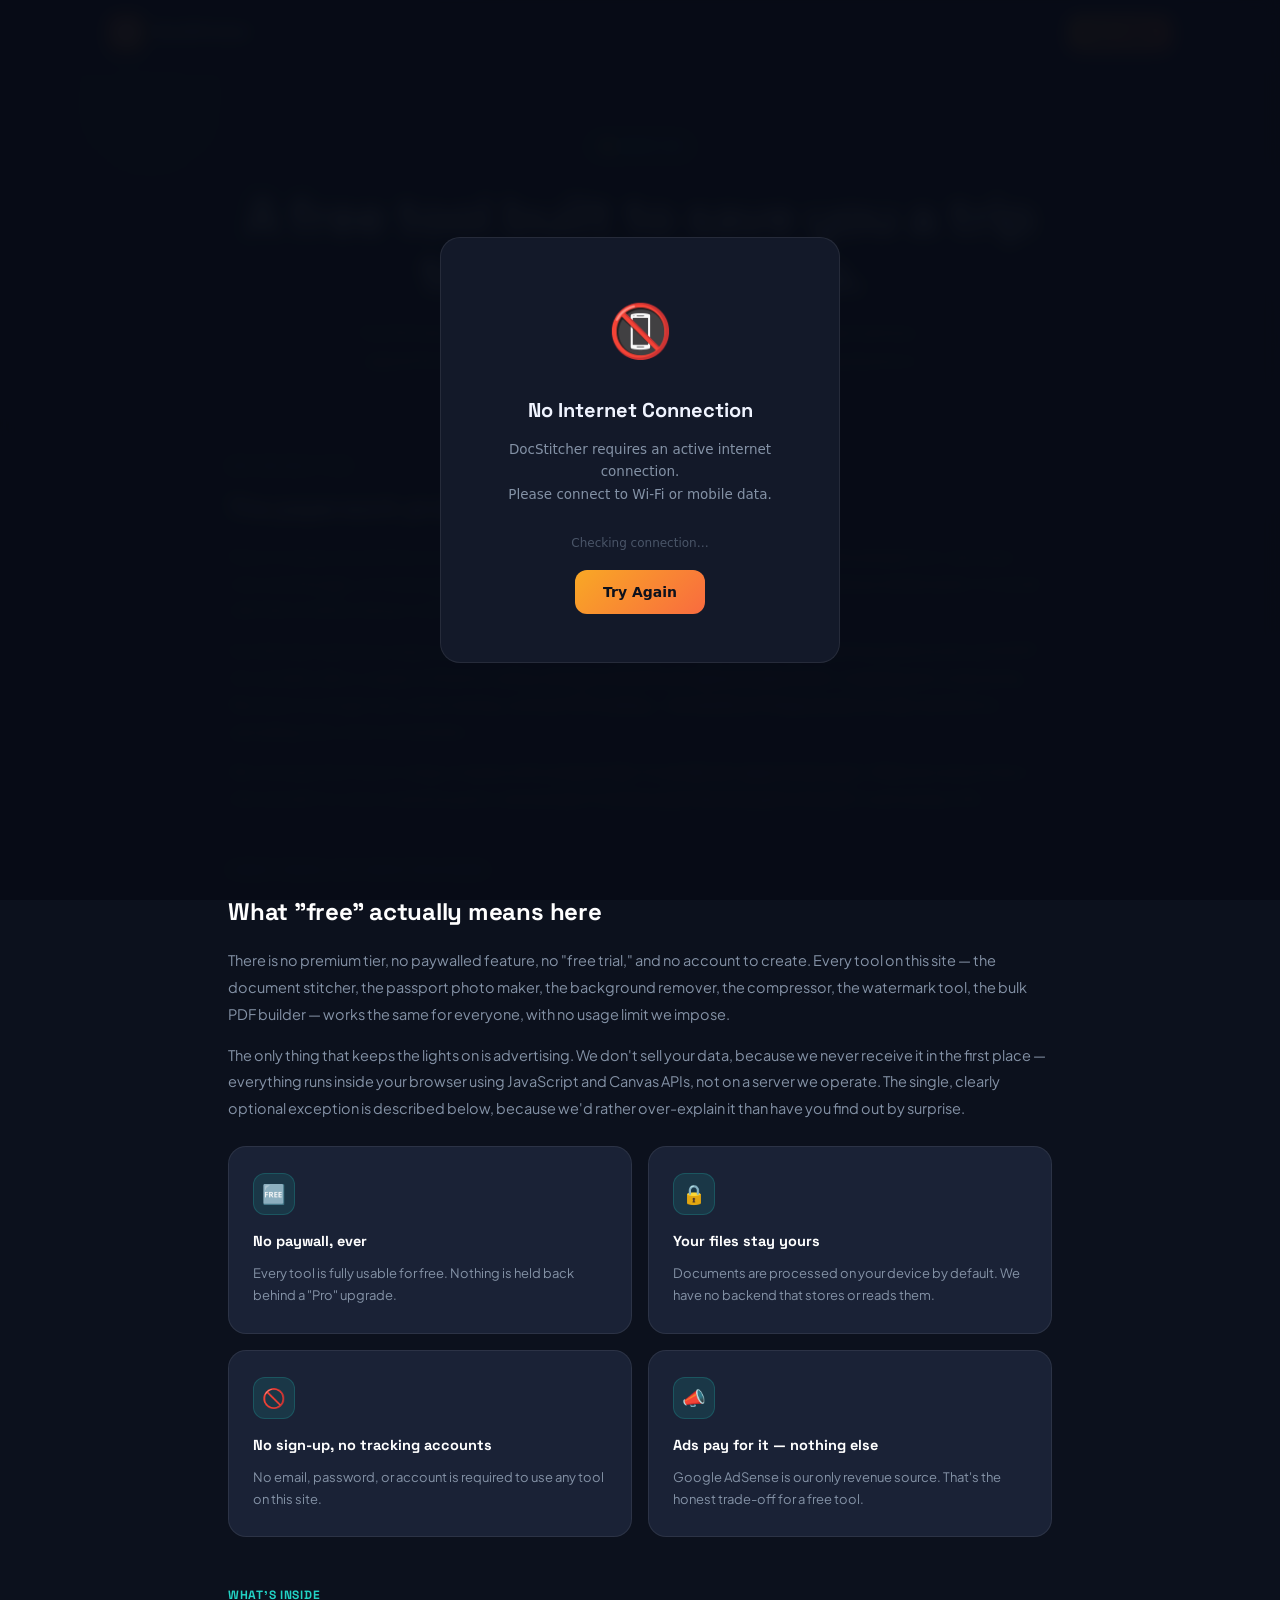
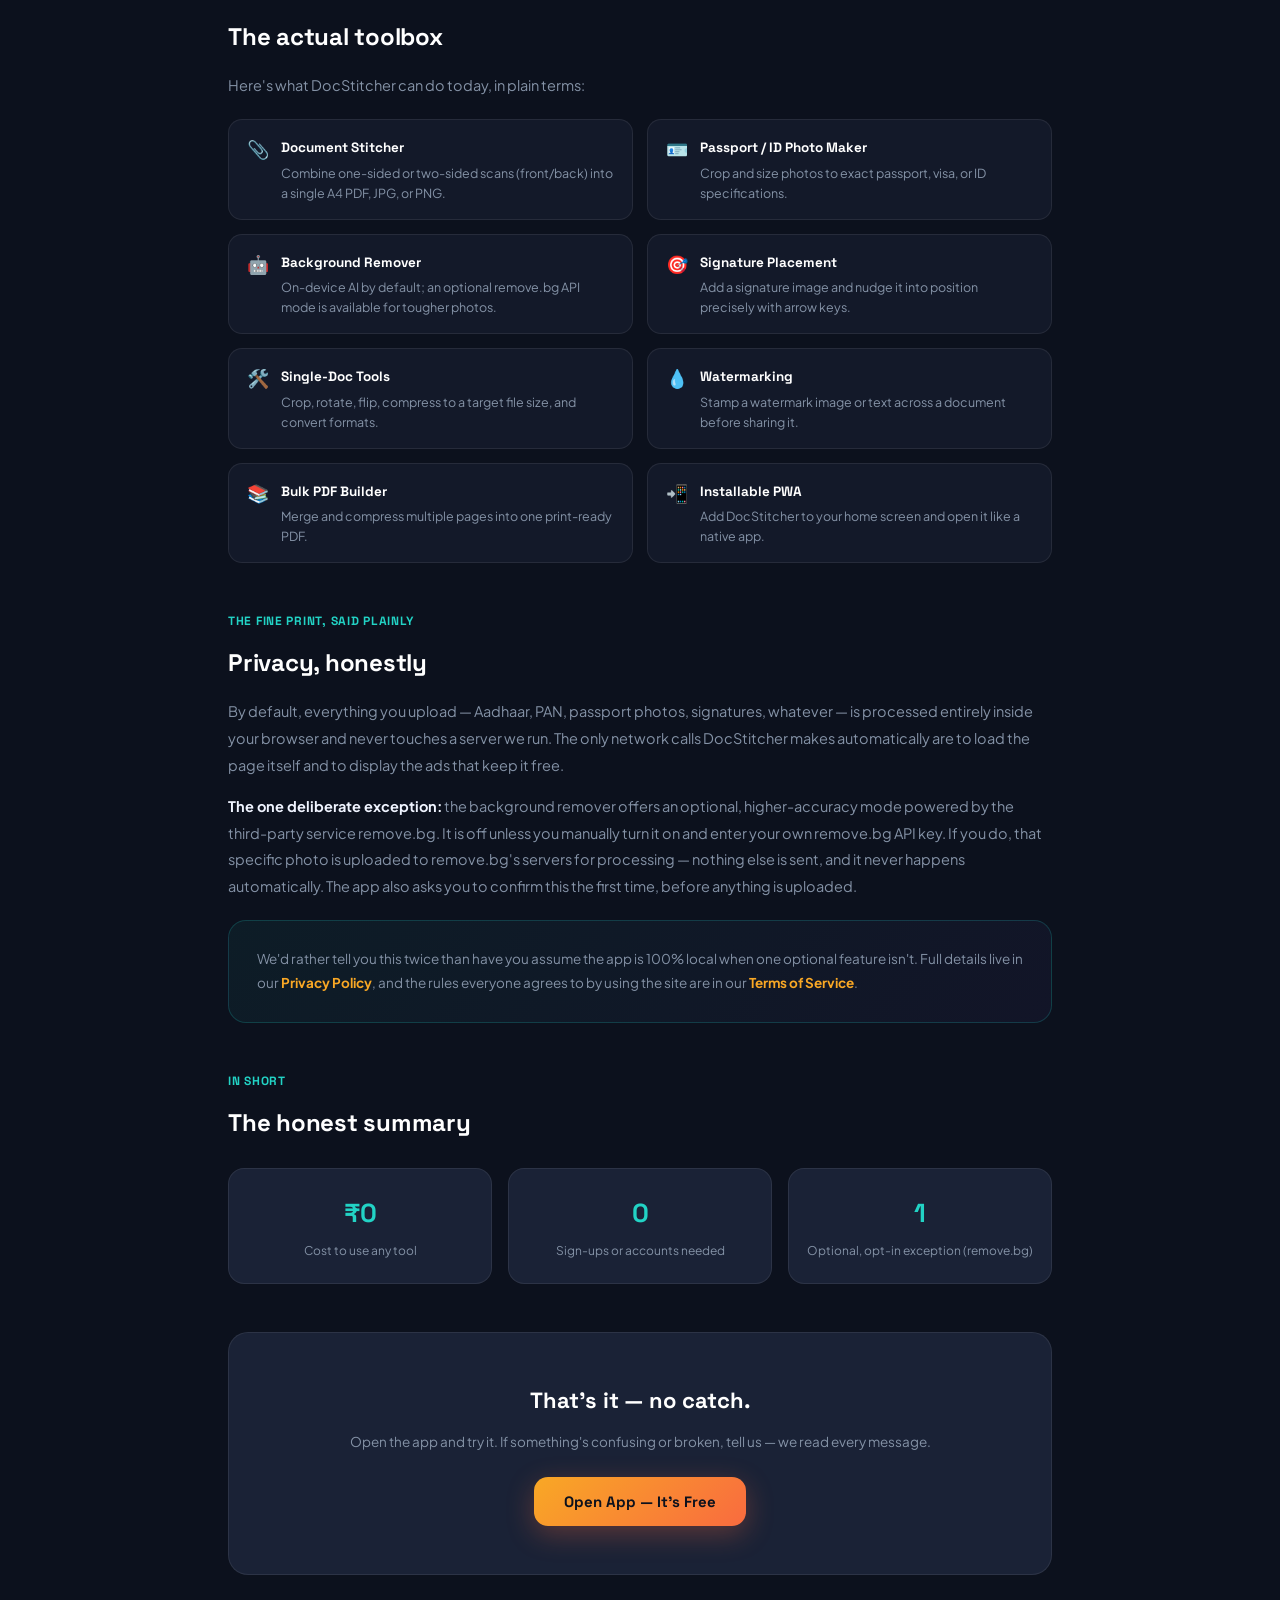
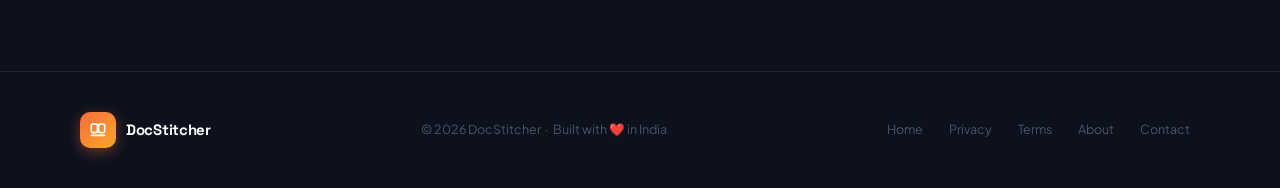
<file: about.html>
<!DOCTYPE html>
<html lang="en">
<head>
  <meta charset="UTF-8" />
  <meta name="viewport" content="width=device-width, initial-scale=1.0" />
  <meta name="theme-color" content="#0c111d" />
  <meta name="description" content="About DocStitcher — a free, honest, browser-based tool for stitching documents, making ID photos, and editing images. No sign-up, no server uploads, no hidden catch." />
  <title>About Us — DocStitcher</title>
  <link rel="apple-touch-icon" href="icons/icon-192.png" />
  <link rel="manifest" href="manifest.webmanifest" />
  <link rel="preconnect" href="https://fonts.googleapis.com" />
  <link rel="preconnect" href="https://fonts.gstatic.com" crossorigin />
  <link href="https://fonts.googleapis.com/css2?family=Plus+Jakarta+Sans:ital,wght@0,300;0,400;0,500;0,600;0,700;0,800;1,300;1,400&family=Space+Grotesk:wght@400;500;600;700;800&display=swap" rel="stylesheet" />
  <style>
    :root {
      --lp-bg:#0c111d;--lp-surface:#131929;--lp-card:#1a2236;
      --lp-border:rgba(255,255,255,0.08);--lp-amber:#f9a825;--lp-coral:#f96b3f;
      --lp-teal:#22d3c5;--lp-purple:#8b5cf6;--lp-green:#22c55e;
      --lp-text:#f0f4ff;--lp-muted:#8492a6;--lp-faint:#4a5568;
      --ff-disp:"Space Grotesk",sans-serif;--ff-body:"Plus Jakarta Sans",sans-serif;
    }
    *,*::before,*::after{box-sizing:border-box;margin:0;padding:0}
    html{scroll-behavior:smooth}
    body{background:var(--lp-bg);color:var(--lp-text);font-family:var(--ff-body);font-size:15px;line-height:1.75;min-height:100vh}
    a{color:var(--lp-amber);text-decoration:none}
    a:hover{text-decoration:underline}
    @keyframes lp-glow{0%,100%{opacity:0.4}50%{opacity:0.7}}
    .lp-aurora{position:fixed;inset:0;z-index:0;pointer-events:none;overflow:hidden}
    .lp-aurora-blob{position:absolute;border-radius:50%;filter:blur(80px);animation:lp-glow 6s ease-in-out infinite}
    .lp-aurora-blob:nth-child(1){width:600px;height:600px;top:-200px;left:-150px;background:radial-gradient(circle,rgba(34,211,197,0.09),transparent 70%)}
    .lp-aurora-blob:nth-child(2){width:500px;height:500px;top:10%;right:-150px;background:radial-gradient(circle,rgba(249,168,37,0.07),transparent 70%);animation-delay:2s}
    .lp-aurora-blob:nth-child(3){width:700px;height:700px;bottom:-200px;left:30%;background:radial-gradient(circle,rgba(139,92,246,0.07),transparent 70%);animation-delay:4s}
    .lp-noise{position:fixed;inset:0;z-index:0;pointer-events:none;opacity:0.02;background-image:url("data:image/svg+xml,%3Csvg viewBox='0 0 200 200' xmlns='http://www.w3.org/2000/svg'%3E%3Cfilter id='n'%3E%3CfeTurbulence type='fractalNoise' baseFrequency='0.9' numOctaves='4'/%3E%3C/filter%3E%3Crect width='100%25' height='100%25' filter='url(%23n)'/%3E%3C/svg%3E");background-size:200px}
    .lp-nav{position:sticky;top:0;z-index:100;background:rgba(12,17,29,0.75);backdrop-filter:blur(20px) saturate(180%);border-bottom:1px solid var(--lp-border)}
    .lp-nav-inner{max-width:1120px;margin:0 auto;padding:0 28px;height:64px;display:flex;align-items:center;justify-content:space-between;gap:20px}
    .lp-logo{display:flex;align-items:center;gap:10px;text-decoration:none}
    .lp-logo-mark{width:36px;height:36px;border-radius:10px;flex-shrink:0;background:linear-gradient(135deg,#f96b3f,#f9a825);display:flex;align-items:center;justify-content:center;box-shadow:0 4px 14px rgba(249,107,63,0.4)}
    .lp-logo-text{font-family:var(--ff-disp);font-size:17px;font-weight:800;color:#fff;letter-spacing:-0.02em}
    .lp-nav-cta{font-family:var(--ff-disp);font-size:13.5px;font-weight:700;color:#0c111d;background:linear-gradient(135deg,#f9a825,#f96b3f);padding:9px 20px;border-radius:10px;border:none;cursor:pointer;transition:transform .18s,box-shadow .18s;box-shadow:0 4px 14px rgba(249,107,63,0.35);white-space:nowrap}
    .lp-nav-cta:hover{transform:translateY(-1px);box-shadow:0 8px 22px rgba(249,107,63,0.5)}
    .page-wrap{position:relative;z-index:1;max-width:880px;margin:0 auto;padding:64px 28px 96px}

    /* Hero */
    .doc-hero{text-align:center;margin-bottom:56px}
    .doc-eyebrow{display:inline-flex;align-items:center;gap:8px;background:rgba(34,211,197,0.1);border:1px solid rgba(34,211,197,0.25);border-radius:99px;padding:6px 16px;margin-bottom:24px;font-family:var(--ff-disp);font-size:12px;font-weight:700;color:var(--lp-teal);letter-spacing:0.06em;text-transform:uppercase}
    .doc-h1{font-family:var(--ff-disp);font-size:clamp(32px,5vw,52px);font-weight:800;letter-spacing:-0.03em;color:#fff;line-height:1.1;margin-bottom:16px}
    .doc-hero-sub{font-size:15.5px;color:var(--lp-muted);max-width:600px;margin:0 auto}

    /* Story / prose sections */
    .about-section{margin-bottom:48px}
    .about-section-eyebrow{font-family:var(--ff-disp);font-size:12px;font-weight:700;color:var(--lp-teal);letter-spacing:0.06em;text-transform:uppercase;margin-bottom:10px}
    .about-section-title{font-family:var(--ff-disp);font-size:24px;font-weight:800;color:#fff;margin-bottom:14px;letter-spacing:-0.01em}
    .about-section-body{font-size:14.5px;color:var(--lp-muted);line-height:1.85}
    .about-section-body p{margin-bottom:14px}
    .about-section-body p:last-child{margin-bottom:0}
    .about-section-body strong{color:var(--lp-text)}

    /* Value / honesty cards */
    .value-grid{display:grid;grid-template-columns:repeat(2,1fr);gap:16px;margin-top:24px}
    .value-card{background:var(--lp-card);border:1px solid var(--lp-border);border-radius:18px;padding:26px 24px;transition:transform .25s cubic-bezier(.22,.68,0,1.2),border-color .2s}
    .value-card:hover{transform:translateY(-3px);border-color:rgba(255,255,255,0.15)}
    .value-icon{width:42px;height:42px;border-radius:12px;display:flex;align-items:center;justify-content:center;font-size:19px;margin-bottom:14px;background:rgba(34,211,197,0.12);border:1px solid rgba(34,211,197,0.2)}
    .value-title{font-family:var(--ff-disp);font-size:14.5px;font-weight:800;color:#fff;margin-bottom:8px}
    .value-desc{font-size:13px;color:var(--lp-muted);line-height:1.7}

    /* Feature list */
    .feature-grid{display:grid;grid-template-columns:repeat(2,1fr);gap:14px;margin-top:20px}
    .feature-item{display:flex;gap:12px;align-items:flex-start;background:var(--lp-surface);border:1px solid var(--lp-border);border-radius:14px;padding:16px 18px}
    .feature-emoji{font-size:18px;flex-shrink:0;line-height:1.4}
    .feature-text-title{font-family:var(--ff-disp);font-size:13.5px;font-weight:700;color:#fff;margin-bottom:3px}
    .feature-text-desc{font-size:12.5px;color:var(--lp-muted);line-height:1.6}

    /* Honest numbers strip */
    .honest-strip{display:grid;grid-template-columns:repeat(3,1fr);gap:16px;margin-top:24px}
    .honest-stat{text-align:center;background:var(--lp-card);border:1px solid var(--lp-border);border-radius:16px;padding:22px 12px}
    .honest-stat-num{font-family:var(--ff-disp);font-size:26px;font-weight:800;color:var(--lp-teal);margin-bottom:4px}
    .honest-stat-label{font-size:12px;color:var(--lp-muted)}

    /* Callout box */
    .callout{background:linear-gradient(135deg,rgba(34,211,197,0.06),rgba(139,92,246,0.05));border:1px solid rgba(34,211,197,0.2);border-radius:18px;padding:26px 28px;margin-top:20px}
    .callout p{font-size:13.5px;color:var(--lp-muted);line-height:1.8;margin:0}
    .callout p strong{color:var(--lp-text)}
    .callout a{font-weight:700}

    /* CTA */
    .about-cta{text-align:center;background:var(--lp-card);border:1px solid var(--lp-border);border-radius:20px;padding:48px 32px;margin-top:8px}
    .about-cta-title{font-family:var(--ff-disp);font-size:22px;font-weight:800;color:#fff;margin-bottom:10px}
    .about-cta-sub{font-size:13.5px;color:var(--lp-muted);margin-bottom:24px}
    .btn-primary{display:inline-flex;align-items:center;gap:10px;font-family:var(--ff-disp);font-size:15px;font-weight:800;padding:15px 30px;border-radius:14px;background:linear-gradient(135deg,#f9a825,#f96b3f);color:#0c111d;border:none;cursor:pointer;box-shadow:0 8px 28px rgba(249,107,63,0.3);transition:transform .22s cubic-bezier(.22,.68,0,1.2),box-shadow .22s}
    .btn-primary:hover{transform:translateY(-2px) scale(1.02);box-shadow:0 14px 36px rgba(249,107,63,0.45);text-decoration:none}

    .lp-footer{position:relative;z-index:1;border-top:1px solid var(--lp-border);padding:40px 28px}
    .lp-footer-inner{max-width:1120px;margin:0 auto;display:flex;align-items:center;justify-content:space-between;flex-wrap:wrap;gap:20px}
    .lp-footer-copy{font-size:12.5px;color:var(--lp-faint)}
    .lp-footer-links{display:flex;align-items:center;gap:6px}
    .lp-footer-link{font-size:12.5px;color:var(--lp-faint);padding:4px 10px;border-radius:6px;transition:color .18s}
    .lp-footer-link:hover{color:var(--lp-muted)}

    @media(max-width:600px){
      .page-wrap{padding:40px 16px 72px}
      .value-grid,.feature-grid{grid-template-columns:1fr}
      .honest-strip{grid-template-columns:1fr}
      .about-cta{padding:36px 22px}
      .lp-footer-inner{flex-direction:column;text-align:center}
    }
  </style>
</head>
<body>

  <div class="lp-aurora">
    <div class="lp-aurora-blob"></div>
    <div class="lp-aurora-blob"></div>
    <div class="lp-aurora-blob"></div>
  </div>
  <div class="lp-noise"></div>

  <nav class="lp-nav">
    <div class="lp-nav-inner">
      <a href="index.html" class="lp-logo">
        <div class="lp-logo-mark">
          <svg width="18" height="18" viewBox="0 0 24 24" fill="none" stroke="#fff" stroke-width="2.4" stroke-linecap="round" stroke-linejoin="round">
            <rect x="2" y="3" width="9" height="13" rx="2"/><rect x="13" y="3" width="9" height="13" rx="2"/><path d="M2 20h20"/>
          </svg>
        </div>
        <span class="lp-logo-text">DocStitcher</span>
      </a>
      <button class="lp-nav-cta" onclick="window.location.href='app.html'">Open App</button>
    </div>
  </nav>

  <div class="page-wrap">

    <!-- HERO -->
    <div class="doc-hero">
      <div class="doc-eyebrow">👋 About Us</div>
      <h1 class="doc-h1">A free tool built to save you a trip to the photo shop.</h1>
      <p class="doc-hero-sub">DocStitcher exists to make ordinary paperwork — ID scans, passport photos, signed forms — quick to prepare from your phone, without paying anyone or handing your documents to a stranger's server.</p>
    </div>

    <!-- WHY WE BUILT IT -->
    <div class="about-section">
      <div class="about-section-eyebrow">Why we built this</div>
      <div class="about-section-title">The paperwork problem</div>
      <div class="about-section-body">
        <p>Most of us have stood in line at a local photo studio or cyber café just to get an Aadhaar card scanned front-and-back onto one A4 page, or to have a passport-size photo resized to the exact specs a government portal demands. It's a small task that somehow always costs money and takes longer than it should.</p>
        <p>DocStitcher started as a way to do that ourselves, in the browser, for free. It grew from "stitch two photos into an A4 PDF" into a small toolbox: passport/ID photo sizing, background removal, signature placement, cropping and compressing files down to a target size, watermarking, and bulk PDF building — the handful of things people actually need before uploading a document somewhere.</p>
        <p>We're honest that this isn't a big company with a research lab. It's a small, ad-supported project. What we can promise is that we built it to solve a real annoyance, and we kept it free because that annoyance shouldn't cost money to fix.</p>
      </div>
    </div>

    <!-- WHAT'S ACTUALLY FREE -->
    <div class="about-section">
      <div class="about-section-eyebrow">Honest words, not marketing words</div>
      <div class="about-section-title">What "free" actually means here</div>
      <div class="about-section-body">
        <p>There is no premium tier, no paywalled feature, no "free trial," and no account to create. Every tool on this site — the document stitcher, the passport photo maker, the background remover, the compressor, the watermark tool, the bulk PDF builder — works the same for everyone, with no usage limit we impose.</p>
        <p>The only thing that keeps the lights on is advertising. We don't sell your data, because we never receive it in the first place — everything runs inside your browser using JavaScript and Canvas APIs, not on a server we operate. The single, clearly optional exception is described below, because we'd rather over-explain it than have you find out by surprise.</p>
      </div>

      <div class="value-grid">
        <div class="value-card">
          <div class="value-icon">🆓</div>
          <div class="value-title">No paywall, ever</div>
          <div class="value-desc">Every tool is fully usable for free. Nothing is held back behind a "Pro" upgrade.</div>
        </div>
        <div class="value-card">
          <div class="value-icon">🔒</div>
          <div class="value-title">Your files stay yours</div>
          <div class="value-desc">Documents are processed on your device by default. We have no backend that stores or reads them.</div>
        </div>
        <div class="value-card">
          <div class="value-icon">🚫</div>
          <div class="value-title">No sign-up, no tracking accounts</div>
          <div class="value-desc">No email, password, or account is required to use any tool on this site.</div>
        </div>
        <div class="value-card">
          <div class="value-icon">📣</div>
          <div class="value-title">Ads pay for it — nothing else</div>
          <div class="value-desc">Google AdSense is our only revenue source. That's the honest trade-off for a free tool.</div>
        </div>
      </div>
    </div>

    <!-- WHAT'S INSIDE -->
    <div class="about-section">
      <div class="about-section-eyebrow">What's inside</div>
      <div class="about-section-title">The actual toolbox</div>
      <div class="about-section-body">
        <p>Here's what DocStitcher can do today, in plain terms:</p>
      </div>

      <div class="feature-grid">
        <div class="feature-item">
          <div class="feature-emoji">📎</div>
          <div>
            <div class="feature-text-title">Document Stitcher</div>
            <div class="feature-text-desc">Combine one-sided or two-sided scans (front/back) into a single A4 PDF, JPG, or PNG.</div>
          </div>
        </div>
        <div class="feature-item">
          <div class="feature-emoji">🪪</div>
          <div>
            <div class="feature-text-title">Passport / ID Photo Maker</div>
            <div class="feature-text-desc">Crop and size photos to exact passport, visa, or ID specifications.</div>
          </div>
        </div>
        <div class="feature-item">
          <div class="feature-emoji">🤖</div>
          <div>
            <div class="feature-text-title">Background Remover</div>
            <div class="feature-text-desc">On-device AI by default; an optional remove.bg API mode is available for tougher photos.</div>
          </div>
        </div>
        <div class="feature-item">
          <div class="feature-emoji">🎯</div>
          <div>
            <div class="feature-text-title">Signature Placement</div>
            <div class="feature-text-desc">Add a signature image and nudge it into position precisely with arrow keys.</div>
          </div>
        </div>
        <div class="feature-item">
          <div class="feature-emoji">🛠️</div>
          <div>
            <div class="feature-text-title">Single-Doc Tools</div>
            <div class="feature-text-desc">Crop, rotate, flip, compress to a target file size, and convert formats.</div>
          </div>
        </div>
        <div class="feature-item">
          <div class="feature-emoji">💧</div>
          <div>
            <div class="feature-text-title">Watermarking</div>
            <div class="feature-text-desc">Stamp a watermark image or text across a document before sharing it.</div>
          </div>
        </div>
        <div class="feature-item">
          <div class="feature-emoji">📚</div>
          <div>
            <div class="feature-text-title">Bulk PDF Builder</div>
            <div class="feature-text-desc">Merge and compress multiple pages into one print-ready PDF.</div>
          </div>
        </div>
        <div class="feature-item">
          <div class="feature-emoji">📲</div>
          <div>
            <div class="feature-text-title">Installable PWA</div>
            <div class="feature-text-desc">Add DocStitcher to your home screen and open it like a native app.</div>
          </div>
        </div>
      </div>
    </div>

    <!-- PRIVACY, HONESTLY -->
    <div class="about-section">
      <div class="about-section-eyebrow">The fine print, said plainly</div>
      <div class="about-section-title">Privacy, honestly</div>
      <div class="about-section-body">
        <p>By default, everything you upload — Aadhaar, PAN, passport photos, signatures, whatever — is processed entirely inside your browser and never touches a server we run. The only network calls DocStitcher makes automatically are to load the page itself and to display the ads that keep it free.</p>
        <p><strong>The one deliberate exception:</strong> the background remover offers an optional, higher-accuracy mode powered by the third-party service remove.bg. It is off unless you manually turn it on and enter your own remove.bg API key. If you do, that specific photo is uploaded to remove.bg's servers for processing — nothing else is sent, and it never happens automatically. The app also asks you to confirm this the first time, before anything is uploaded.</p>
      </div>
      <div class="callout">
        <p>We'd rather tell you this twice than have you assume the app is 100% local when one optional feature isn't. Full details live in our <strong><a href="privacy.html">Privacy Policy</a></strong>, and the rules everyone agrees to by using the site are in our <strong><a href="terms.html">Terms of Service</a></strong>.</p>
      </div>
    </div>

    <!-- HONEST NUMBERS -->
    <div class="about-section">
      <div class="about-section-eyebrow">In short</div>
      <div class="about-section-title">The honest summary</div>
      <div class="honest-strip">
        <div class="honest-stat">
          <div class="honest-stat-num">₹0</div>
          <div class="honest-stat-label">Cost to use any tool</div>
        </div>
        <div class="honest-stat">
          <div class="honest-stat-num">0</div>
          <div class="honest-stat-label">Sign-ups or accounts needed</div>
        </div>
        <div class="honest-stat">
          <div class="honest-stat-num">1</div>
          <div class="honest-stat-label">Optional, opt-in exception (remove.bg)</div>
        </div>
      </div>
    </div>

    <!-- CTA -->
    <div class="about-cta">
      <div class="about-cta-title">That's it — no catch.</div>
      <div class="about-cta-sub">Open the app and try it. If something's confusing or broken, tell us — we read every message.</div>
      <button class="btn-primary" onclick="window.location.href='app.html'">Open App — It's Free</button>
    </div>

  </div><!-- /page-wrap -->

  <footer class="lp-footer">
    <div class="lp-footer-inner">
      <a href="index.html" class="lp-logo" style="text-decoration:none">
        <div class="lp-logo-mark">
          <svg width="16" height="16" viewBox="0 0 24 24" fill="none" stroke="#fff" stroke-width="2.4" stroke-linecap="round" stroke-linejoin="round">
            <rect x="2" y="3" width="9" height="13" rx="2"/><rect x="13" y="3" width="9" height="13" rx="2"/><path d="M2 20h20"/>
          </svg>
        </div>
        <span class="lp-logo-text" style="font-size:15px">DocStitcher</span>
      </a>
      <p class="lp-footer-copy">© 2026 DocStitcher &nbsp;·&nbsp; Built with ❤️ in India</p>
      <div class="lp-footer-links">
        <a href="index.html" class="lp-footer-link">Home</a>
        <a href="privacy.html" class="lp-footer-link">Privacy</a>
        <a href="terms.html" class="lp-footer-link">Terms</a>
        <a href="about.html" class="lp-footer-link">About</a>
        <a href="contact.html" class="lp-footer-link">Contact</a>
      </div>
    </div>
  </footer>

  <script src="assets/i18n.js"></script>
  <script src="assets/app.js?v=9.0"></script>
</body>
</html>
</file>
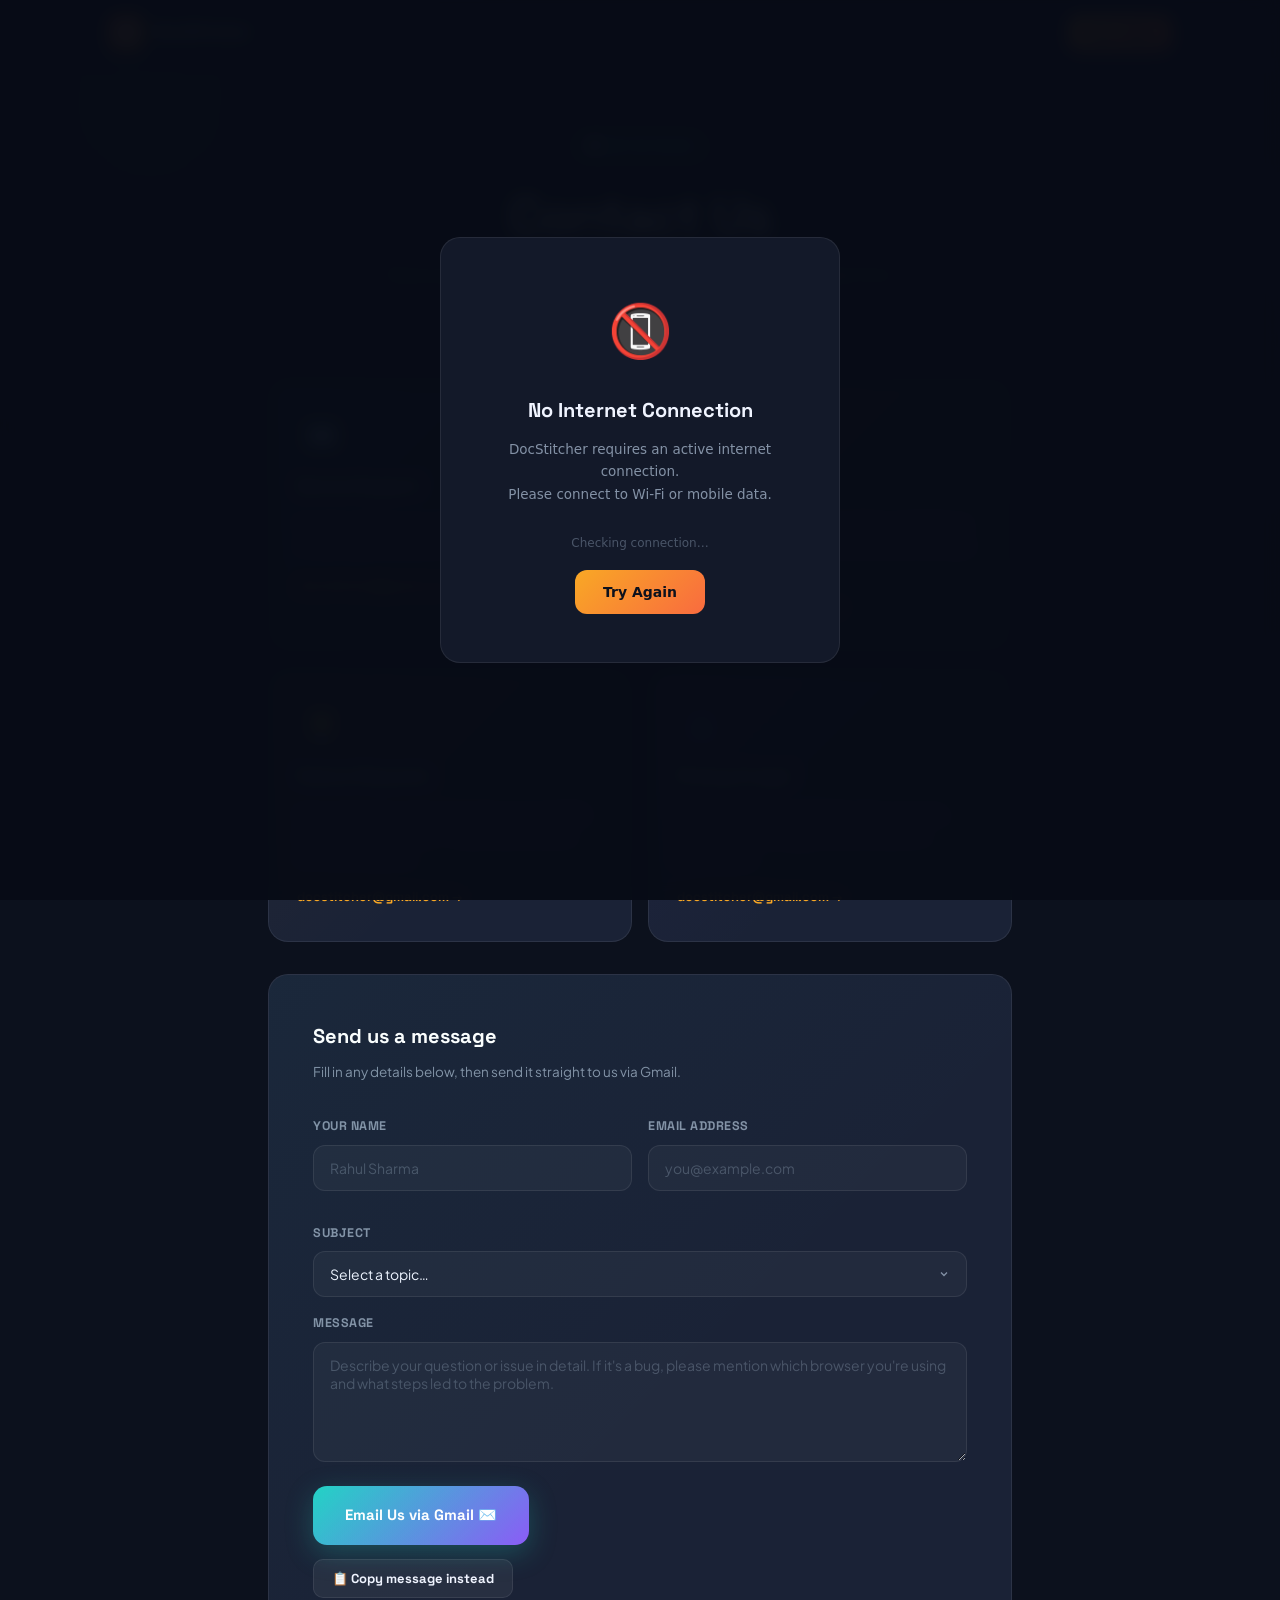
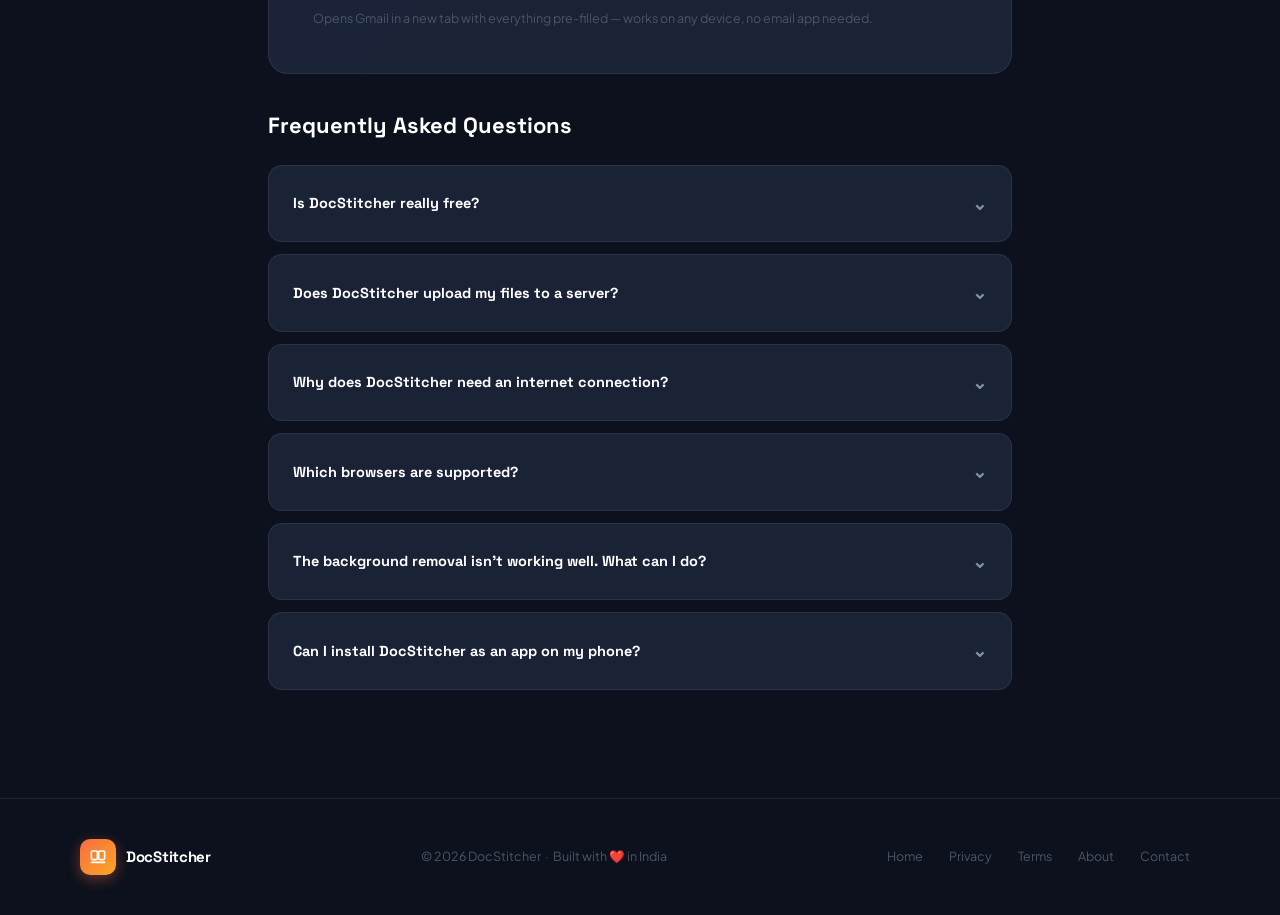
<file: contact.html>
<!DOCTYPE html>
<html lang="en">
<head>
  <meta charset="UTF-8" />
  <meta name="viewport" content="width=device-width, initial-scale=1.0" />
  <meta name="theme-color" content="#0c111d" />
  <meta name="description" content="Contact DocStitcher — get help, report a bug, or send us feedback." />
  <title>Contact Us — DocStitcher</title>
  <link rel="apple-touch-icon" href="icons/icon-192.png" />
  <link rel="manifest" href="manifest.webmanifest" />
  <link rel="preconnect" href="https://fonts.googleapis.com" />
  <link rel="preconnect" href="https://fonts.gstatic.com" crossorigin />
  <link href="https://fonts.googleapis.com/css2?family=Plus+Jakarta+Sans:ital,wght@0,300;0,400;0,500;0,600;0,700;0,800;1,300;1,400&family=Space+Grotesk:wght@400;500;600;700;800&display=swap" rel="stylesheet" />
  <style>
    :root {
      --lp-bg:#0c111d;--lp-surface:#131929;--lp-card:#1a2236;
      --lp-border:rgba(255,255,255,0.08);--lp-amber:#f9a825;--lp-coral:#f96b3f;
      --lp-teal:#22d3c5;--lp-purple:#8b5cf6;--lp-green:#22c55e;
      --lp-text:#f0f4ff;--lp-muted:#8492a6;--lp-faint:#4a5568;
      --ff-disp:"Space Grotesk",sans-serif;--ff-body:"Plus Jakarta Sans",sans-serif;
    }
    *,*::before,*::after{box-sizing:border-box;margin:0;padding:0}
    html{scroll-behavior:smooth}
    body{background:var(--lp-bg);color:var(--lp-text);font-family:var(--ff-body);font-size:15px;line-height:1.75;min-height:100vh}
    a{color:var(--lp-amber);text-decoration:none}
    a:hover{text-decoration:underline}
    @keyframes lp-glow{0%,100%{opacity:0.4}50%{opacity:0.7}}
    .lp-aurora{position:fixed;inset:0;z-index:0;pointer-events:none;overflow:hidden}
    .lp-aurora-blob{position:absolute;border-radius:50%;filter:blur(80px);animation:lp-glow 6s ease-in-out infinite}
    .lp-aurora-blob:nth-child(1){width:600px;height:600px;top:-200px;left:-150px;background:radial-gradient(circle,rgba(34,211,197,0.09),transparent 70%)}
    .lp-aurora-blob:nth-child(2){width:500px;height:500px;top:10%;right:-150px;background:radial-gradient(circle,rgba(249,168,37,0.07),transparent 70%);animation-delay:2s}
    .lp-aurora-blob:nth-child(3){width:700px;height:700px;bottom:-200px;left:30%;background:radial-gradient(circle,rgba(139,92,246,0.07),transparent 70%);animation-delay:4s}
    .lp-noise{position:fixed;inset:0;z-index:0;pointer-events:none;opacity:0.02;background-image:url("data:image/svg+xml,%3Csvg viewBox='0 0 200 200' xmlns='http://www.w3.org/2000/svg'%3E%3Cfilter id='n'%3E%3CfeTurbulence type='fractalNoise' baseFrequency='0.9' numOctaves='4'/%3E%3C/filter%3E%3Crect width='100%25' height='100%25' filter='url(%23n)'/%3E%3C/svg%3E");background-size:200px}
    .lp-nav{position:sticky;top:0;z-index:100;background:rgba(12,17,29,0.75);backdrop-filter:blur(20px) saturate(180%);border-bottom:1px solid var(--lp-border)}
    .lp-nav-inner{max-width:1120px;margin:0 auto;padding:0 28px;height:64px;display:flex;align-items:center;justify-content:space-between;gap:20px}
    .lp-logo{display:flex;align-items:center;gap:10px;text-decoration:none}
    .lp-logo-mark{width:36px;height:36px;border-radius:10px;flex-shrink:0;background:linear-gradient(135deg,#f96b3f,#f9a825);display:flex;align-items:center;justify-content:center;box-shadow:0 4px 14px rgba(249,107,63,0.4)}
    .lp-logo-text{font-family:var(--ff-disp);font-size:17px;font-weight:800;color:#fff;letter-spacing:-0.02em}
    .lp-nav-cta{font-family:var(--ff-disp);font-size:13.5px;font-weight:700;color:#0c111d;background:linear-gradient(135deg,#f9a825,#f96b3f);padding:9px 20px;border-radius:10px;border:none;cursor:pointer;transition:transform .18s,box-shadow .18s;box-shadow:0 4px 14px rgba(249,107,63,0.35);white-space:nowrap}
    .lp-nav-cta:hover{transform:translateY(-1px);box-shadow:0 8px 22px rgba(249,107,63,0.5)}
    .page-wrap{position:relative;z-index:1;max-width:800px;margin:0 auto;padding:64px 28px 96px}

    /* Hero */
    .doc-hero{text-align:center;margin-bottom:64px}
    .doc-eyebrow{display:inline-flex;align-items:center;gap:8px;background:rgba(34,211,197,0.1);border:1px solid rgba(34,211,197,0.25);border-radius:99px;padding:6px 16px;margin-bottom:24px;font-family:var(--ff-disp);font-size:12px;font-weight:700;color:var(--lp-teal);letter-spacing:0.06em;text-transform:uppercase}
    .doc-h1{font-family:var(--ff-disp);font-size:clamp(32px,5vw,52px);font-weight:800;letter-spacing:-0.03em;color:#fff;line-height:1.1;margin-bottom:16px}
    .doc-hero-sub{font-size:15px;color:var(--lp-muted);max-width:520px;margin:0 auto}

    /* Contact cards grid */
    .contact-cards{display:grid;grid-template-columns:repeat(2,1fr);gap:16px;margin-bottom:32px}
    .contact-card{background:var(--lp-card);border:1px solid var(--lp-border);border-radius:20px;padding:32px 28px;display:flex;flex-direction:column;gap:14px;transition:transform .28s cubic-bezier(.22,.68,0,1.2),border-color .22s,box-shadow .28s;position:relative;overflow:hidden}
    .contact-card::before{content:'';position:absolute;inset:0;border-radius:20px;opacity:0;transition:opacity .3s;pointer-events:none}
    .contact-card:hover{transform:translateY(-4px);box-shadow:0 20px 48px rgba(0,0,0,0.3)}
    .contact-card--teal:hover{border-color:rgba(34,211,197,0.35)}
    .contact-card--teal::before{background:linear-gradient(135deg,rgba(34,211,197,0.04),transparent 60%);opacity:1}
    .contact-card--amber:hover{border-color:rgba(249,168,37,0.35)}
    .contact-card--amber::before{background:linear-gradient(135deg,rgba(249,168,37,0.04),transparent 60%);opacity:1}
    .contact-card--purple:hover{border-color:rgba(139,92,246,0.35)}
    .contact-card--purple::before{background:linear-gradient(135deg,rgba(139,92,246,0.04),transparent 60%);opacity:1}
    .contact-card--coral:hover{border-color:rgba(249,107,63,0.35)}
    .contact-card--coral::before{background:linear-gradient(135deg,rgba(249,107,63,0.04),transparent 60%);opacity:1}
    .contact-card-icon{width:48px;height:48px;border-radius:14px;display:flex;align-items:center;justify-content:center;font-size:22px;flex-shrink:0}
    .contact-card-icon--teal{background:rgba(34,211,197,0.12);border:1px solid rgba(34,211,197,0.2)}
    .contact-card-icon--amber{background:rgba(249,168,37,0.12);border:1px solid rgba(249,168,37,0.2)}
    .contact-card-icon--purple{background:rgba(139,92,246,0.12);border:1px solid rgba(139,92,246,0.2)}
    .contact-card-icon--coral{background:rgba(249,107,63,0.12);border:1px solid rgba(249,107,63,0.2)}
    .contact-card-title{font-family:var(--ff-disp);font-size:15.5px;font-weight:800;color:#fff;position:relative;z-index:1}
    .contact-card-desc{font-size:13px;color:var(--lp-muted);line-height:1.65;position:relative;z-index:1}
    .contact-card-link{display:inline-flex;align-items:center;gap:6px;font-family:var(--ff-disp);font-size:13px;font-weight:700;color:var(--lp-amber);margin-top:4px;position:relative;z-index:1;transition:gap .18s}
    .contact-card-link:hover{text-decoration:none;gap:10px}

    /* Form section */
    .contact-form-wrap{background:var(--lp-card);border:1px solid var(--lp-border);border-radius:20px;padding:44px;position:relative;overflow:hidden}
    .contact-form-wrap::before{content:'';position:absolute;inset:0;background:linear-gradient(135deg,rgba(34,211,197,0.03),transparent 60%);pointer-events:none}
    .form-section-title{font-family:var(--ff-disp);font-size:20px;font-weight:800;color:#fff;margin-bottom:6px}
    .form-section-sub{font-size:13.5px;color:var(--lp-muted);margin-bottom:32px}
    .form-row{display:grid;grid-template-columns:1fr 1fr;gap:16px;margin-bottom:16px}
    .form-group{display:flex;flex-direction:column;gap:7px;margin-bottom:16px}
    .form-label{font-family:var(--ff-disp);font-size:12.5px;font-weight:700;color:var(--lp-muted);letter-spacing:0.04em;text-transform:uppercase}
    .form-input,.form-select,.form-textarea{background:rgba(255,255,255,0.04);border:1.5px solid var(--lp-border);border-radius:12px;padding:13px 16px;font-family:var(--ff-body);font-size:14px;color:var(--lp-text);outline:none;transition:border-color .2s,background .2s;width:100%;resize:vertical}
    .form-input::placeholder,.form-textarea::placeholder{color:var(--lp-faint)}
    .form-input:focus,.form-select:focus,.form-textarea:focus{border-color:rgba(34,211,197,0.5);background:rgba(34,211,197,0.04)}
    .form-select{appearance:none;background-image:url("data:image/svg+xml,%3Csvg xmlns='http://www.w3.org/2000/svg' width='12' height='12' viewBox='0 0 24 24' fill='none' stroke='%238492a6' stroke-width='2.5'%3E%3Cpath d='M6 9l6 6 6-6'/%3E%3C/svg%3E");background-repeat:no-repeat;background-position:right 16px center;padding-right:40px}
    .form-select option{background:#1a2236;color:var(--lp-text)}
    .form-textarea{min-height:120px}
    .form-submit{display:inline-flex;align-items:center;gap:10px;font-family:var(--ff-disp);font-size:15px;font-weight:800;padding:16px 32px;border-radius:14px;background:linear-gradient(135deg,#22d3c5,#8b5cf6);color:#fff;border:none;cursor:pointer;box-shadow:0 8px 28px rgba(34,211,197,0.25);transition:transform .22s cubic-bezier(.22,.68,0,1.2),box-shadow .22s;margin-top:8px}
    .form-submit:hover{transform:translateY(-2px) scale(1.02);box-shadow:0 14px 36px rgba(34,211,197,0.4)}

    /* FAQ */
    .faq-section{margin-top:32px}
    .faq-title{font-family:var(--ff-disp);font-size:22px;font-weight:800;color:#fff;margin-bottom:20px}
    .faq-item{background:var(--lp-card);border:1px solid var(--lp-border);border-radius:14px;padding:22px 24px;margin-bottom:12px;cursor:pointer;transition:border-color .22s}
    .faq-item:hover{border-color:rgba(255,255,255,0.15)}
    .faq-q{font-family:var(--ff-disp);font-size:14.5px;font-weight:700;color:#fff;display:flex;align-items:center;justify-content:space-between;gap:16px;user-select:none}
    .faq-arrow{font-size:18px;color:var(--lp-muted);transition:transform .25s;flex-shrink:0}
    .faq-a{font-size:13.5px;color:var(--lp-muted);line-height:1.75;margin-top:12px;display:none}
    .faq-item.open .faq-arrow{transform:rotate(180deg)}
    .faq-item.open .faq-a{display:block}
    .faq-item.open{border-color:rgba(34,211,197,0.3)}

    .lp-footer{position:relative;z-index:1;border-top:1px solid var(--lp-border);padding:40px 28px}
    .lp-footer-inner{max-width:1120px;margin:0 auto;display:flex;align-items:center;justify-content:space-between;flex-wrap:wrap;gap:20px}
    .lp-footer-copy{font-size:12.5px;color:var(--lp-faint)}
    .lp-footer-links{display:flex;align-items:center;gap:6px}
    .lp-footer-link{font-size:12.5px;color:var(--lp-faint);padding:4px 10px;border-radius:6px;transition:color .18s}
    .lp-footer-link:hover{color:var(--lp-muted)}
    @media(max-width:600px){.page-wrap{padding:40px 16px 72px}.contact-cards{grid-template-columns:1fr}.form-row{grid-template-columns:1fr}.contact-form-wrap{padding:28px 20px}.lp-footer-inner{flex-direction:column;text-align:center}}
  </style>
</head>
<body>

  <div class="lp-aurora">
    <div class="lp-aurora-blob"></div>
    <div class="lp-aurora-blob"></div>
    <div class="lp-aurora-blob"></div>
  </div>
  <div class="lp-noise"></div>

  <nav class="lp-nav">
    <div class="lp-nav-inner">
      <a href="index.html" class="lp-logo">
        <div class="lp-logo-mark">
          <svg width="18" height="18" viewBox="0 0 24 24" fill="none" stroke="#fff" stroke-width="2.4" stroke-linecap="round" stroke-linejoin="round">
            <rect x="2" y="3" width="9" height="13" rx="2"/><rect x="13" y="3" width="9" height="13" rx="2"/><path d="M2 20h20"/>
          </svg>
        </div>
        <span class="lp-logo-text">DocStitcher</span>
      </a>
      <button class="lp-nav-cta" onclick="window.location.href='app.html'">Open App</button>
    </div>
  </nav>

  <div class="page-wrap">

    <!-- HERO -->
    <div class="doc-hero">
      <div class="doc-eyebrow">💬 Get in Touch</div>
      <h1 class="doc-h1">Contact Us</h1>
      <p class="doc-hero-sub">Have a question, found a bug, or want to say hi? We'd love to hear from you. We reply within 1–2 business days.</p>
    </div>

    <!-- CONTACT CARDS -->
    <div class="contact-cards">
      <div class="contact-card contact-card--teal">
        <div class="contact-card-icon contact-card-icon--teal">📧</div>
        <div class="contact-card-title">General Support</div>
        <div class="contact-card-desc">For help with any tool, questions about features, or anything else about using DocStitcher.</div>
        <a href="mailto:docstitcher@gmail.com" class="contact-card-link">docstitcher@gmail.com →</a>
      </div>
      <div class="contact-card contact-card--coral">
        <div class="contact-card-icon contact-card-icon--coral">🐛</div>
        <div class="contact-card-title">Bug Reports</div>
        <div class="contact-card-desc">Found something that isn't working right? Please let us know — include your browser and the steps to reproduce it.</div>
        <a href="mailto:docstitcher@gmail.com" class="contact-card-link">docstitcher@gmail.com →</a>
      </div>
      <div class="contact-card contact-card--amber">
        <div class="contact-card-icon contact-card-icon--amber">💡</div>
        <div class="contact-card-title">Feature Requests</div>
        <div class="contact-card-desc">Have an idea for a new tool or improvement? We read every suggestion — many features came from user requests.</div>
        <a href="mailto:docstitcher@gmail.com" class="contact-card-link">docstitcher@gmail.com →</a>
      </div>
      <div class="contact-card contact-card--purple">
        <div class="contact-card-icon contact-card-icon--purple">⚖️</div>
        <div class="contact-card-title">Privacy &amp; Legal</div>
        <div class="contact-card-desc">For privacy policy questions, data concerns, DMCA notices, or legal matters related to DocStitcher.</div>
        <a href="mailto:docstitcher@gmail.com" class="contact-card-link">docstitcher@gmail.com →</a>
      </div>
    </div>

    <!-- CONTACT FORM -->
    <div class="contact-form-wrap">
      <div class="form-section-title">Send us a message</div>
      <div class="form-section-sub">Fill in any details below, then send it straight to us via Gmail.</div>

      <div class="form-row">
        <div class="form-group">
          <label class="form-label" for="cf-name">Your Name</label>
          <input class="form-input" type="text" id="cf-name" placeholder="Rahul Sharma" autocomplete="name" />
        </div>
        <div class="form-group">
          <label class="form-label" for="cf-email">Email Address</label>
          <input class="form-input" type="email" id="cf-email" placeholder="you@example.com" autocomplete="email" />
        </div>
      </div>

      <div class="form-group">
        <label class="form-label" for="cf-subject">Subject</label>
        <select class="form-select" id="cf-subject">
          <option value="">Select a topic…</option>
          <option value="support">General Support</option>
          <option value="bug">Bug Report</option>
          <option value="feature">Feature Request</option>
          <option value="privacy">Privacy / Legal</option>
          <option value="other">Other</option>
        </select>
      </div>

      <div class="form-group">
        <label class="form-label" for="cf-message">Message</label>
        <textarea class="form-textarea" id="cf-message" placeholder="Describe your question or issue in detail. If it's a bug, please mention which browser you're using and what steps led to the problem."></textarea>
      </div>

      <a id="gmailSendBtn" href="#" target="_blank" rel="noopener" onclick="return prepGmailLink()" class="form-submit" style="text-decoration:none">
        Email Us via Gmail ✉️
      </a>

      <div style="margin-top:14px;display:flex;align-items:center;gap:10px;flex-wrap:wrap">
        <button id="copyMsgBtn" onclick="copyContactMessage()" type="button" style="display:inline-flex;align-items:center;gap:6px;font-family:var(--ff-disp);font-size:13px;font-weight:700;color:var(--lp-text);background:rgba(255,255,255,0.06);border:1.5px solid var(--lp-border);padding:10px 18px;border-radius:10px;cursor:pointer">📋 Copy message instead</button>
        <span style="font-size:12.5px;color:var(--lp-faint)">Opens Gmail in a new tab with everything pre-filled — works on any device, no email app needed.</span>
      </div>
    </div>

    <!-- FAQ -->
    <div class="faq-section">
      <div class="faq-title">Frequently Asked Questions</div>

      <div class="faq-item" onclick="toggleFaq(this)">
        <div class="faq-q">Is DocStitcher really free? <span class="faq-arrow">⌄</span></div>
        <div class="faq-a">Yes, completely. Every tool — document stitcher, passport photo maker, background remover, compressor, bulk PDF builder, watermark tool, and image editor — is free with no hidden tiers or limits. Ads keep it running.</div>
      </div>

      <div class="faq-item" onclick="toggleFaq(this)">
        <div class="faq-q">Does DocStitcher upload my files to a server? <span class="faq-arrow">⌄</span></div>
        <div class="faq-a">No, by default. Everything runs inside your browser using JavaScript. Your Aadhaar, PAN card, photos, or any other file never leaves your device, and we have no backend that receives files. The one exception is optional: if you turn on the remove.bg API mode for background removal (using your own remove.bg API key), that specific photo is uploaded to remove.bg's external servers to be processed. This mode is off by default, requires you to opt in manually, and the app asks you to confirm before the first upload. See the next question and our <a href="privacy.html">Privacy Policy</a> for full details.</div>
      </div>

      <div class="faq-item" onclick="toggleFaq(this)">
        <div class="faq-q">Why does DocStitcher need an internet connection? <span class="faq-arrow">⌄</span></div>
        <div class="faq-a">DocStitcher is free because it displays ads. Ads require an internet connection to load. Without ads, there would be no revenue to keep the app free and maintained. We appreciate your understanding.</div>
      </div>

      <div class="faq-item" onclick="toggleFaq(this)">
        <div class="faq-q">Which browsers are supported? <span class="faq-arrow">⌄</span></div>
        <div class="faq-a">DocStitcher works best on Chrome, Edge, and Firefox (latest versions). Safari on iOS and macOS is also supported. We recommend Chrome for the best experience on Android.</div>
      </div>

      <div class="faq-item" onclick="toggleFaq(this)">
        <div class="faq-q">The background removal isn't working well. What can I do? <span class="faq-arrow">⌄</span></div>
        <div class="faq-a">The built-in "Local AI" background remover works entirely on your device and works best with clear, well-lit photos against a simple background. For complex images, you can optionally enter your own remove.bg API key in the tool settings for much higher accuracy results. <strong>Please note:</strong> switching to remove.bg is different from the default local mode — it uploads that photo to remove.bg's external servers for processing. It's entirely optional, off unless you turn it on, and the app will confirm with you before it sends anything the first time you use it.</div>
      </div>

      <div class="faq-item" onclick="toggleFaq(this)">
        <div class="faq-q">Can I install DocStitcher as an app on my phone? <span class="faq-arrow">⌄</span></div>
        <div class="faq-a">Yes! DocStitcher is a Progressive Web App (PWA). On Chrome for Android, tap the three-dot menu and select "Add to Home Screen". On iOS Safari, tap the Share button and choose "Add to Home Screen". Note that an internet connection is still required to use the app.</div>
      </div>

    </div>

  </div><!-- /page-wrap -->

  <footer class="lp-footer">
    <div class="lp-footer-inner">
      <a href="index.html" class="lp-logo" style="text-decoration:none">
        <div class="lp-logo-mark">
          <svg width="16" height="16" viewBox="0 0 24 24" fill="none" stroke="#fff" stroke-width="2.4" stroke-linecap="round" stroke-linejoin="round">
            <rect x="2" y="3" width="9" height="13" rx="2"/><rect x="13" y="3" width="9" height="13" rx="2"/><path d="M2 20h20"/>
          </svg>
        </div>
        <span class="lp-logo-text" style="font-size:15px">DocStitcher</span>
      </a>
      <p class="lp-footer-copy">© 2026 DocStitcher &nbsp;·&nbsp; Built with ❤️ in India</p>
      <div class="lp-footer-links">
        <a href="index.html" class="lp-footer-link">Home</a>
        <a href="privacy.html" class="lp-footer-link">Privacy</a>
        <a href="terms.html" class="lp-footer-link">Terms</a>
        <a href="about.html" class="lp-footer-link">About</a>
        <a href="contact.html" class="lp-footer-link">Contact</a>
      </div>
    </div>
  </footer>

  <script src="assets/i18n.js"></script>
  <script src="assets/app.js?v=9.0"></script>
  <script>
    const SUPPORT_EMAIL = 'docstitcher@gmail.com';

    function toggleFaq(el) {
      el.classList.toggle('open');
    }

    function buildContactText() {
      const name    = document.getElementById('cf-name').value.trim();
      const email   = document.getElementById('cf-email').value.trim();
      const subject = document.getElementById('cf-subject').value;
      const message = document.getElementById('cf-message').value.trim();

      const subjectMap = {
        support: 'General Support',
        bug: 'Bug Report',
        feature: 'Feature Request',
        privacy: 'Privacy / Legal',
        other: 'Other'
      };
      const subjectLabel = subjectMap[subject] || 'General Support';
      const mailSubjectRaw = name ? `[DocStitcher] ${subjectLabel} — from ${name}` : `[DocStitcher] ${subjectLabel}`;

      let bodyLines = [];
      if (name)  bodyLines.push(`Name: ${name}`);
      if (email) bodyLines.push(`Email: ${email}`);
      bodyLines.push(`Subject: ${subjectLabel}`);
      bodyLines.push('');
      bodyLines.push('Message:');
      bodyLines.push(message || '(write your message here)');
      const mailBodyRaw = bodyLines.join('\n');

      return { mailSubjectRaw, mailBodyRaw };
    }

    function prepGmailLink() {
      const { mailSubjectRaw, mailBodyRaw } = buildContactText();
      const gmailUrl = `https://mail.google.com/mail/?view=cm&fs=1&to=${encodeURIComponent(SUPPORT_EMAIL)}&su=${encodeURIComponent(mailSubjectRaw)}&body=${encodeURIComponent(mailBodyRaw)}`;
      document.getElementById('gmailSendBtn').href = gmailUrl;
      return true; // let the click proceed to open the freshly-set href
    }

    function copyContactMessage() {
      const { mailSubjectRaw, mailBodyRaw } = buildContactText();
      const text = `To: ${SUPPORT_EMAIL}\nSubject: ${mailSubjectRaw}\n\n${mailBodyRaw}`;
      navigator.clipboard.writeText(text).then(() => {
        const btn = document.getElementById('copyMsgBtn');
        const original = btn.textContent;
        btn.textContent = '✅ Copied!';
        setTimeout(() => { btn.textContent = original; }, 2000);
      }).catch(() => {
        alert('Could not copy automatically. Please select and copy the message manually.');
      });
    }
  </script>
</body>
</html>
</file>
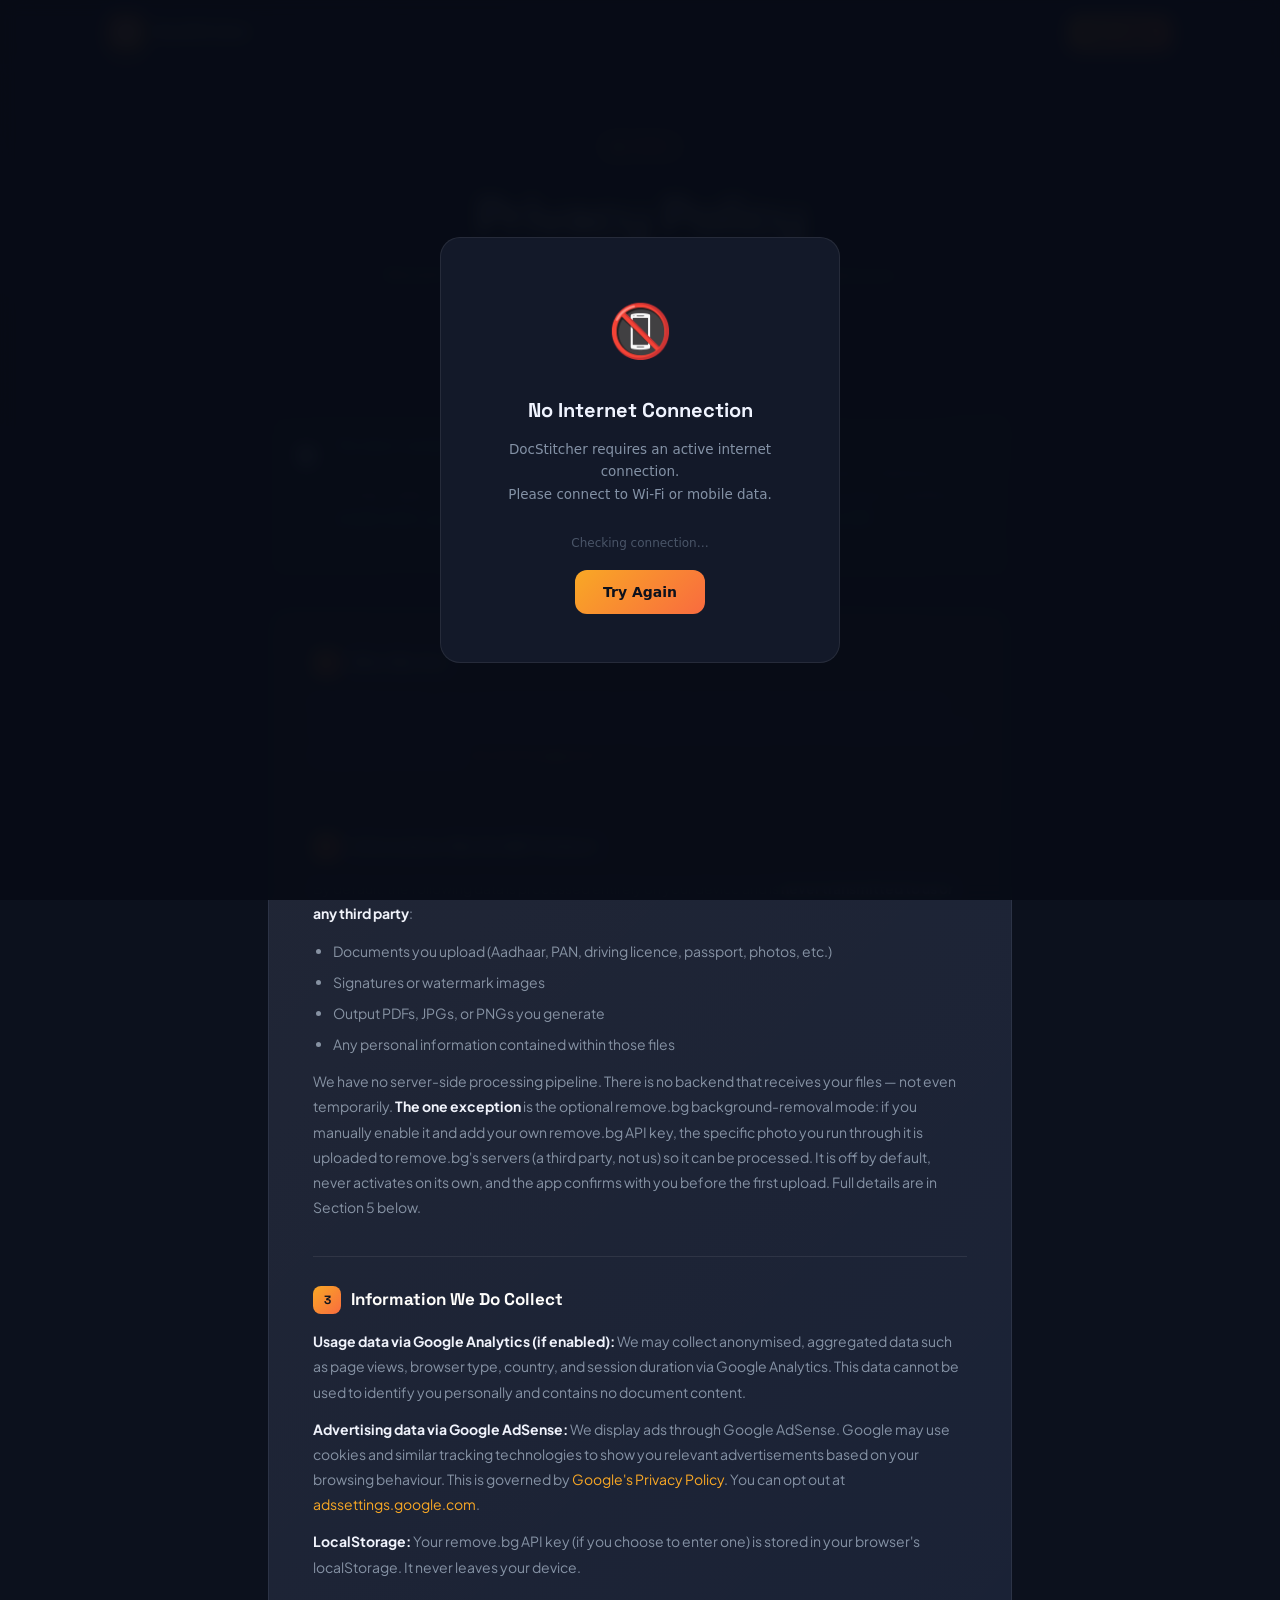
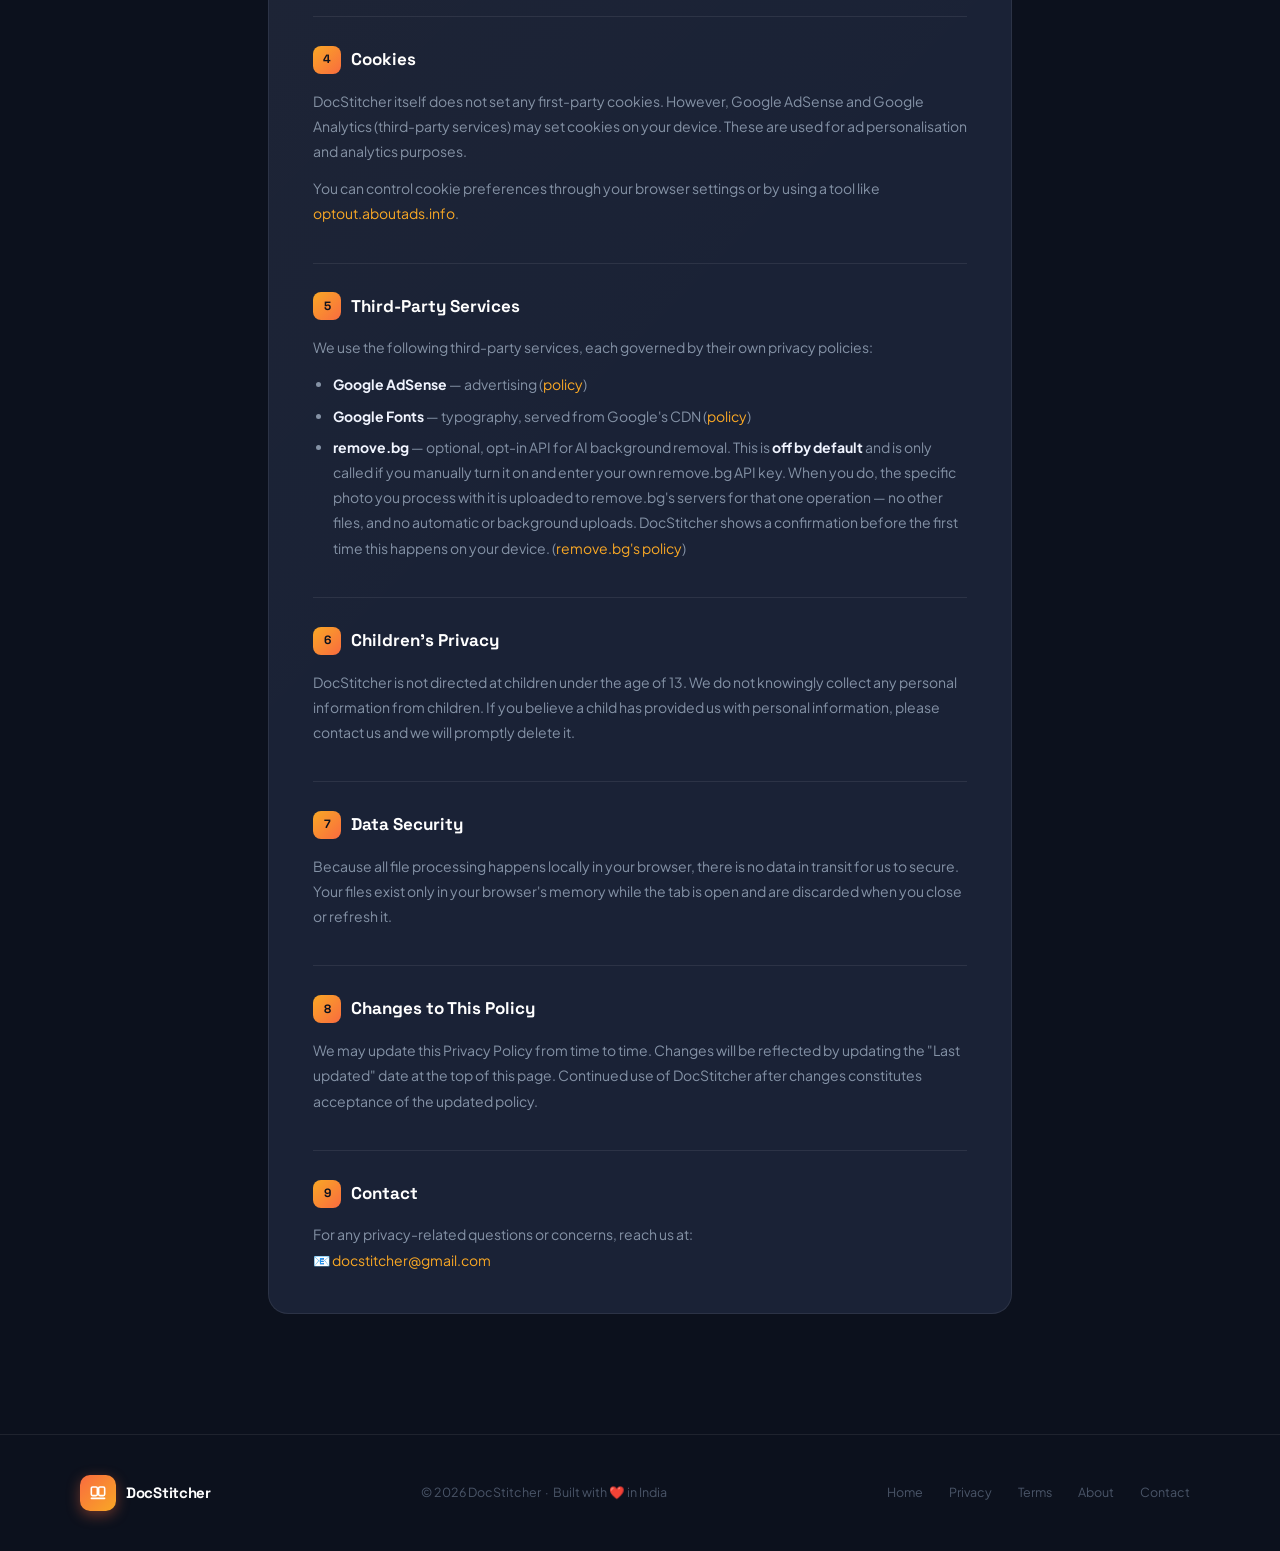
<file: privacy.html>
<!DOCTYPE html>
<html lang="en">
<head>
  <meta charset="UTF-8" />
  <meta name="viewport" content="width=device-width, initial-scale=1.0" />
  <meta name="theme-color" content="#0c111d" />
  <meta name="description" content="DocStitcher Privacy Policy — how we handle your data (spoiler: we don't collect any)." />
  <title>Privacy Policy — DocStitcher</title>
  <link rel="apple-touch-icon" href="icons/icon-192.png" />
  <link rel="manifest" href="manifest.webmanifest" />
  <link rel="preconnect" href="https://fonts.googleapis.com" />
  <link rel="preconnect" href="https://fonts.gstatic.com" crossorigin />
  <link href="https://fonts.googleapis.com/css2?family=Plus+Jakarta+Sans:ital,wght@0,300;0,400;0,500;0,600;0,700;0,800;1,300;1,400&family=Space+Grotesk:wght@400;500;600;700;800&display=swap" rel="stylesheet" />
  <style>
    :root {
      --lp-bg:      #0c111d;
      --lp-surface: #131929;
      --lp-card:    #1a2236;
      --lp-border:  rgba(255,255,255,0.08);
      --lp-amber:   #f9a825;
      --lp-coral:   #f96b3f;
      --lp-teal:    #22d3c5;
      --lp-purple:  #8b5cf6;
      --lp-text:    #f0f4ff;
      --lp-muted:   #8492a6;
      --lp-faint:   #4a5568;
      --ff-disp:    "Space Grotesk", sans-serif;
      --ff-body:    "Plus Jakarta Sans", sans-serif;
    }
    *, *::before, *::after { box-sizing: border-box; margin: 0; padding: 0; }
    html { scroll-behavior: smooth; }
    body {
      background: var(--lp-bg);
      color: var(--lp-text);
      font-family: var(--ff-body);
      font-size: 15px;
      line-height: 1.75;
      min-height: 100vh;
    }
    a { color: var(--lp-amber); text-decoration: none; }
    a:hover { text-decoration: underline; }

    /* Aurora background */
    .lp-aurora { position: fixed; inset: 0; z-index: 0; pointer-events: none; overflow: hidden; }
    .lp-aurora-blob { position: absolute; border-radius: 50%; filter: blur(80px); }
    .lp-aurora-blob:nth-child(1) { width:600px;height:600px;top:-200px;left:-150px;background:radial-gradient(circle,rgba(249,168,37,0.08),transparent 70%); }
    .lp-aurora-blob:nth-child(2) { width:500px;height:500px;top:10%;right:-150px;background:radial-gradient(circle,rgba(34,211,197,0.07),transparent 70%); }
    .lp-aurora-blob:nth-child(3) { width:700px;height:700px;bottom:-200px;left:30%;background:radial-gradient(circle,rgba(139,92,246,0.07),transparent 70%); }
    .lp-noise { position:fixed;inset:0;z-index:0;pointer-events:none;opacity:0.02;background-image:url("data:image/svg+xml,%3Csvg viewBox='0 0 200 200' xmlns='http://www.w3.org/2000/svg'%3E%3Cfilter id='n'%3E%3CfeTurbulence type='fractalNoise' baseFrequency='0.9' numOctaves='4'/%3E%3C/filter%3E%3Crect width='100%25' height='100%25' filter='url(%23n)'/%3E%3C/svg%3E");background-size:200px; }

    /* Nav */
    .lp-nav { position:sticky;top:0;z-index:100;background:rgba(12,17,29,0.75);backdrop-filter:blur(20px) saturate(180%);border-bottom:1px solid var(--lp-border); }
    .lp-nav-inner { max-width:1120px;margin:0 auto;padding:0 28px;height:64px;display:flex;align-items:center;justify-content:space-between;gap:20px; }
    .lp-logo { display:flex;align-items:center;gap:10px;text-decoration:none; }
    .lp-logo-mark { width:36px;height:36px;border-radius:10px;flex-shrink:0;background:linear-gradient(135deg,#f96b3f,#f9a825);display:flex;align-items:center;justify-content:center;box-shadow:0 4px 14px rgba(249,107,63,0.4); }
    .lp-logo-text { font-family:var(--ff-disp);font-size:17px;font-weight:800;color:#fff;letter-spacing:-0.02em; }
    .lp-nav-cta { font-family:var(--ff-disp);font-size:13.5px;font-weight:700;color:#0c111d;background:linear-gradient(135deg,#f9a825,#f96b3f);padding:9px 20px;border-radius:10px;border:none;cursor:pointer;transition:transform .18s,box-shadow .18s;box-shadow:0 4px 14px rgba(249,107,63,0.35);white-space:nowrap; }
    .lp-nav-cta:hover { transform:translateY(-1px);box-shadow:0 8px 22px rgba(249,107,63,0.5); }

    /* Page wrapper */
    .page-wrap { position:relative;z-index:1;max-width:800px;margin:0 auto;padding:64px 28px 96px; }

    /* Hero band */
    .doc-hero { text-align:center;margin-bottom:64px; }
    .doc-eyebrow { display:inline-flex;align-items:center;gap:8px;background:rgba(249,168,37,0.1);border:1px solid rgba(249,168,37,0.25);border-radius:99px;padding:6px 16px;margin-bottom:24px;font-family:var(--ff-disp);font-size:12px;font-weight:700;color:var(--lp-amber);letter-spacing:0.06em;text-transform:uppercase; }
    .doc-h1 { font-family:var(--ff-disp);font-size:clamp(32px,5vw,52px);font-weight:800;letter-spacing:-0.03em;color:#fff;line-height:1.1;margin-bottom:16px; }
    .doc-hero-sub { font-size:15px;color:var(--lp-muted);max-width:520px;margin:0 auto; }
    .doc-updated { margin-top:14px;font-size:12px;color:var(--lp-faint); }

    /* Content card */
    .doc-card { background:var(--lp-card);border:1px solid var(--lp-border);border-radius:20px;padding:40px 44px;margin-bottom:24px;position:relative;overflow:hidden; }
    .doc-card::before { content:'';position:absolute;inset:0;background:linear-gradient(135deg,rgba(249,168,37,0.03),transparent 60%);pointer-events:none; }

    /* Section headings */
    .doc-section { margin-bottom:36px; }
    .doc-section:last-child { margin-bottom:0; }
    .doc-section-num { display:inline-flex;align-items:center;justify-content:center;width:28px;height:28px;border-radius:8px;background:linear-gradient(135deg,#f9a825,#f96b3f);font-family:var(--ff-disp);font-size:12px;font-weight:800;color:#0c111d;margin-right:10px;flex-shrink:0;vertical-align:middle; }
    .doc-section-title { font-family:var(--ff-disp);font-size:17px;font-weight:800;color:#fff;margin-bottom:14px;display:flex;align-items:center; }
    .doc-section-body { font-size:14px;color:var(--lp-muted);line-height:1.8; }
    .doc-section-body p { margin-bottom:12px; }
    .doc-section-body p:last-child { margin-bottom:0; }
    .doc-section-body ul { padding-left:20px;margin-bottom:12px; }
    .doc-section-body ul li { margin-bottom:6px; }
    .doc-section-body strong { color:var(--lp-text); }
    .doc-section-body a { color:var(--lp-amber); }

    /* Highlight callout */
    .doc-callout { background:rgba(34,211,197,0.07);border:1px solid rgba(34,211,197,0.2);border-radius:14px;padding:20px 24px;margin-bottom:28px;display:flex;gap:14px;align-items:flex-start; }
    .doc-callout-icon { font-size:22px;flex-shrink:0;margin-top:2px; }
    .doc-callout-text { font-size:13.5px;color:var(--lp-muted);line-height:1.7; }
    .doc-callout-text strong { color:var(--lp-teal);display:block;margin-bottom:4px;font-family:var(--ff-disp);font-size:14px; }

    /* Divider */
    .doc-divider { height:1px;background:var(--lp-border);margin:28px 0; }

    /* Footer */
    .lp-footer { position:relative;z-index:1;border-top:1px solid var(--lp-border);padding:40px 28px; }
    .lp-footer-inner { max-width:1120px;margin:0 auto;display:flex;align-items:center;justify-content:space-between;flex-wrap:wrap;gap:20px; }
    .lp-footer-copy { font-size:12.5px;color:var(--lp-faint); }
    .lp-footer-links { display:flex;align-items:center;gap:6px; }
    .lp-footer-link { font-size:12.5px;color:var(--lp-faint);padding:4px 10px;border-radius:6px;transition:color .18s; }
    .lp-footer-link:hover { color:var(--lp-muted); }

    @media(max-width:600px) {
      .page-wrap { padding:40px 16px 72px; }
      .doc-card { padding:28px 20px; }
      .lp-footer-inner { flex-direction:column;text-align:center; }
    }
  </style>
</head>
<body>

  <div class="lp-aurora">
    <div class="lp-aurora-blob"></div>
    <div class="lp-aurora-blob"></div>
    <div class="lp-aurora-blob"></div>
  </div>
  <div class="lp-noise"></div>

  <!-- NAV -->
  <nav class="lp-nav">
    <div class="lp-nav-inner">
      <a href="index.html" class="lp-logo">
        <div class="lp-logo-mark">
          <svg width="18" height="18" viewBox="0 0 24 24" fill="none" stroke="#fff" stroke-width="2.4" stroke-linecap="round" stroke-linejoin="round">
            <rect x="2" y="3" width="9" height="13" rx="2"/><rect x="13" y="3" width="9" height="13" rx="2"/><path d="M2 20h20"/>
          </svg>
        </div>
        <span class="lp-logo-text">DocStitcher</span>
      </a>
      <button class="lp-nav-cta" onclick="window.location.href='app.html'">Open App</button>
    </div>
  </nav>

  <!-- CONTENT -->
  <div class="page-wrap">

    <div class="doc-hero">
      <div class="doc-eyebrow">🔒 Legal</div>
      <h1 class="doc-h1">Privacy Policy</h1>
      <p class="doc-hero-sub">We built DocStitcher around a simple promise: your files never leave your device. This page explains what that means in detail.</p>
      <p class="doc-updated">Last updated: June 28, 2026</p>
    </div>

    <!-- Key callout -->
    <div class="doc-callout">
      <div class="doc-callout-icon">🛡️</div>
      <div class="doc-callout-text">
        <strong>The short version</strong>
        DocStitcher processes everything — cropping, PDF creation, background removal, compression — entirely inside your browser using JavaScript. No file you upload is ever sent to any server, anywhere, <strong>except when you personally opt in to the remove.bg background-removal API</strong> (see Section 5). We do not store, read, or transmit your documents ourselves.
      </div>
    </div>

    <div class="doc-card">

      <div class="doc-section">
        <div class="doc-section-title"><span class="doc-section-num">1</span>Who We Are</div>
        <div class="doc-section-body">
          <p>DocStitcher ("we", "us", "our") is a free browser-based document utility built and operated in India. The service is accessible at this website and as a Progressive Web App (PWA). For any questions about this policy, contact us at <a href="mailto:docstitcher@gmail.com">docstitcher@gmail.com</a>.</p>
        </div>
      </div>

      <div class="doc-divider"></div>

      <div class="doc-section">
        <div class="doc-section-title"><span class="doc-section-num">2</span>Information We Do NOT Collect</div>
        <div class="doc-section-body">
          <p>By default, the following data is processed entirely on your device and is <strong>never transmitted to us or any third party</strong>:</p>
          <ul>
            <li>Documents you upload (Aadhaar, PAN, driving licence, passport, photos, etc.)</li>
            <li>Signatures or watermark images</li>
            <li>Output PDFs, JPGs, or PNGs you generate</li>
            <li>Any personal information contained within those files</li>
          </ul>
          <p>We have no server-side processing pipeline. There is no backend that receives your files — not even temporarily. <strong>The one exception</strong> is the optional remove.bg background-removal mode: if you manually enable it and add your own remove.bg API key, the specific photo you run through it is uploaded to remove.bg's servers (a third party, not us) so it can be processed. It is off by default, never activates on its own, and the app confirms with you before the first upload. Full details are in Section 5 below.</p>
        </div>
      </div>

      <div class="doc-divider"></div>

      <div class="doc-section">
        <div class="doc-section-title"><span class="doc-section-num">3</span>Information We Do Collect</div>
        <div class="doc-section-body">
          <p><strong>Usage data via Google Analytics (if enabled):</strong> We may collect anonymised, aggregated data such as page views, browser type, country, and session duration via Google Analytics. This data cannot be used to identify you personally and contains no document content.</p>
          <p><strong>Advertising data via Google AdSense:</strong> We display ads through Google AdSense. Google may use cookies and similar tracking technologies to show you relevant advertisements based on your browsing behaviour. This is governed by <a href="https://policies.google.com/privacy" target="_blank" rel="noopener">Google's Privacy Policy</a>. You can opt out at <a href="https://adssettings.google.com" target="_blank" rel="noopener">adssettings.google.com</a>.</p>
          <p><strong>LocalStorage:</strong> Your remove.bg API key (if you choose to enter one) is stored in your browser's localStorage. It never leaves your device.</p>
        </div>
      </div>

      <div class="doc-divider"></div>

      <div class="doc-section">
        <div class="doc-section-title"><span class="doc-section-num">4</span>Cookies</div>
        <div class="doc-section-body">
          <p>DocStitcher itself does not set any first-party cookies. However, Google AdSense and Google Analytics (third-party services) may set cookies on your device. These are used for ad personalisation and analytics purposes.</p>
          <p>You can control cookie preferences through your browser settings or by using a tool like <a href="https://optout.aboutads.info/" target="_blank" rel="noopener">optout.aboutads.info</a>.</p>
        </div>
      </div>

      <div class="doc-divider"></div>

      <div class="doc-section" id="third-party">
        <div class="doc-section-title"><span class="doc-section-num">5</span>Third-Party Services</div>
        <div class="doc-section-body">
          <p>We use the following third-party services, each governed by their own privacy policies:</p>
          <ul>
            <li><strong>Google AdSense</strong> — advertising (<a href="https://policies.google.com/privacy" target="_blank" rel="noopener">policy</a>)</li>
            <li><strong>Google Fonts</strong> — typography, served from Google's CDN (<a href="https://policies.google.com/privacy" target="_blank" rel="noopener">policy</a>)</li>
            <li><strong>remove.bg</strong> — optional, opt-in API for AI background removal. This is <strong>off by default</strong> and is only called if you manually turn it on and enter your own remove.bg API key. When you do, the specific photo you process with it is uploaded to remove.bg's servers for that one operation — no other files, and no automatic or background uploads. DocStitcher shows a confirmation before the first time this happens on your device. (<a href="https://www.remove.bg/privacy" target="_blank" rel="noopener">remove.bg's policy</a>)</li>
          </ul>
        </div>
      </div>

      <div class="doc-divider"></div>

      <div class="doc-section">
        <div class="doc-section-title"><span class="doc-section-num">6</span>Children's Privacy</div>
        <div class="doc-section-body">
          <p>DocStitcher is not directed at children under the age of 13. We do not knowingly collect any personal information from children. If you believe a child has provided us with personal information, please contact us and we will promptly delete it.</p>
        </div>
      </div>

      <div class="doc-divider"></div>

      <div class="doc-section">
        <div class="doc-section-title"><span class="doc-section-num">7</span>Data Security</div>
        <div class="doc-section-body">
          <p>Because all file processing happens locally in your browser, there is no data in transit for us to secure. Your files exist only in your browser's memory while the tab is open and are discarded when you close or refresh it.</p>
        </div>
      </div>

      <div class="doc-divider"></div>

      <div class="doc-section">
        <div class="doc-section-title"><span class="doc-section-num">8</span>Changes to This Policy</div>
        <div class="doc-section-body">
          <p>We may update this Privacy Policy from time to time. Changes will be reflected by updating the "Last updated" date at the top of this page. Continued use of DocStitcher after changes constitutes acceptance of the updated policy.</p>
        </div>
      </div>

      <div class="doc-divider"></div>

      <div class="doc-section">
        <div class="doc-section-title"><span class="doc-section-num">9</span>Contact</div>
        <div class="doc-section-body">
          <p>For any privacy-related questions or concerns, reach us at:<br>
          📧 <a href="mailto:docstitcher@gmail.com">docstitcher@gmail.com</a></p>
        </div>
      </div>

    </div><!-- /doc-card -->
  </div><!-- /page-wrap -->

  <!-- FOOTER -->
  <footer class="lp-footer">
    <div class="lp-footer-inner">
      <a href="index.html" class="lp-logo" style="text-decoration:none">
        <div class="lp-logo-mark">
          <svg width="16" height="16" viewBox="0 0 24 24" fill="none" stroke="#fff" stroke-width="2.4" stroke-linecap="round" stroke-linejoin="round">
            <rect x="2" y="3" width="9" height="13" rx="2"/><rect x="13" y="3" width="9" height="13" rx="2"/><path d="M2 20h20"/>
          </svg>
        </div>
        <span class="lp-logo-text" style="font-size:15px">DocStitcher</span>
      </a>
      <p class="lp-footer-copy">© 2026 DocStitcher &nbsp;·&nbsp; Built with ❤️ in India</p>
      <div class="lp-footer-links">
        <a href="index.html" class="lp-footer-link">Home</a>
        <a href="privacy.html" class="lp-footer-link">Privacy</a>
        <a href="terms.html" class="lp-footer-link">Terms</a>
        <a href="about.html" class="lp-footer-link">About</a>
        <a href="contact.html" class="lp-footer-link">Contact</a>
      </div>
    </div>
  </footer>

  <script src="assets/i18n.js"></script>
  <script src="assets/app.js?v=9.0"></script>
</body>
</html>
</file>
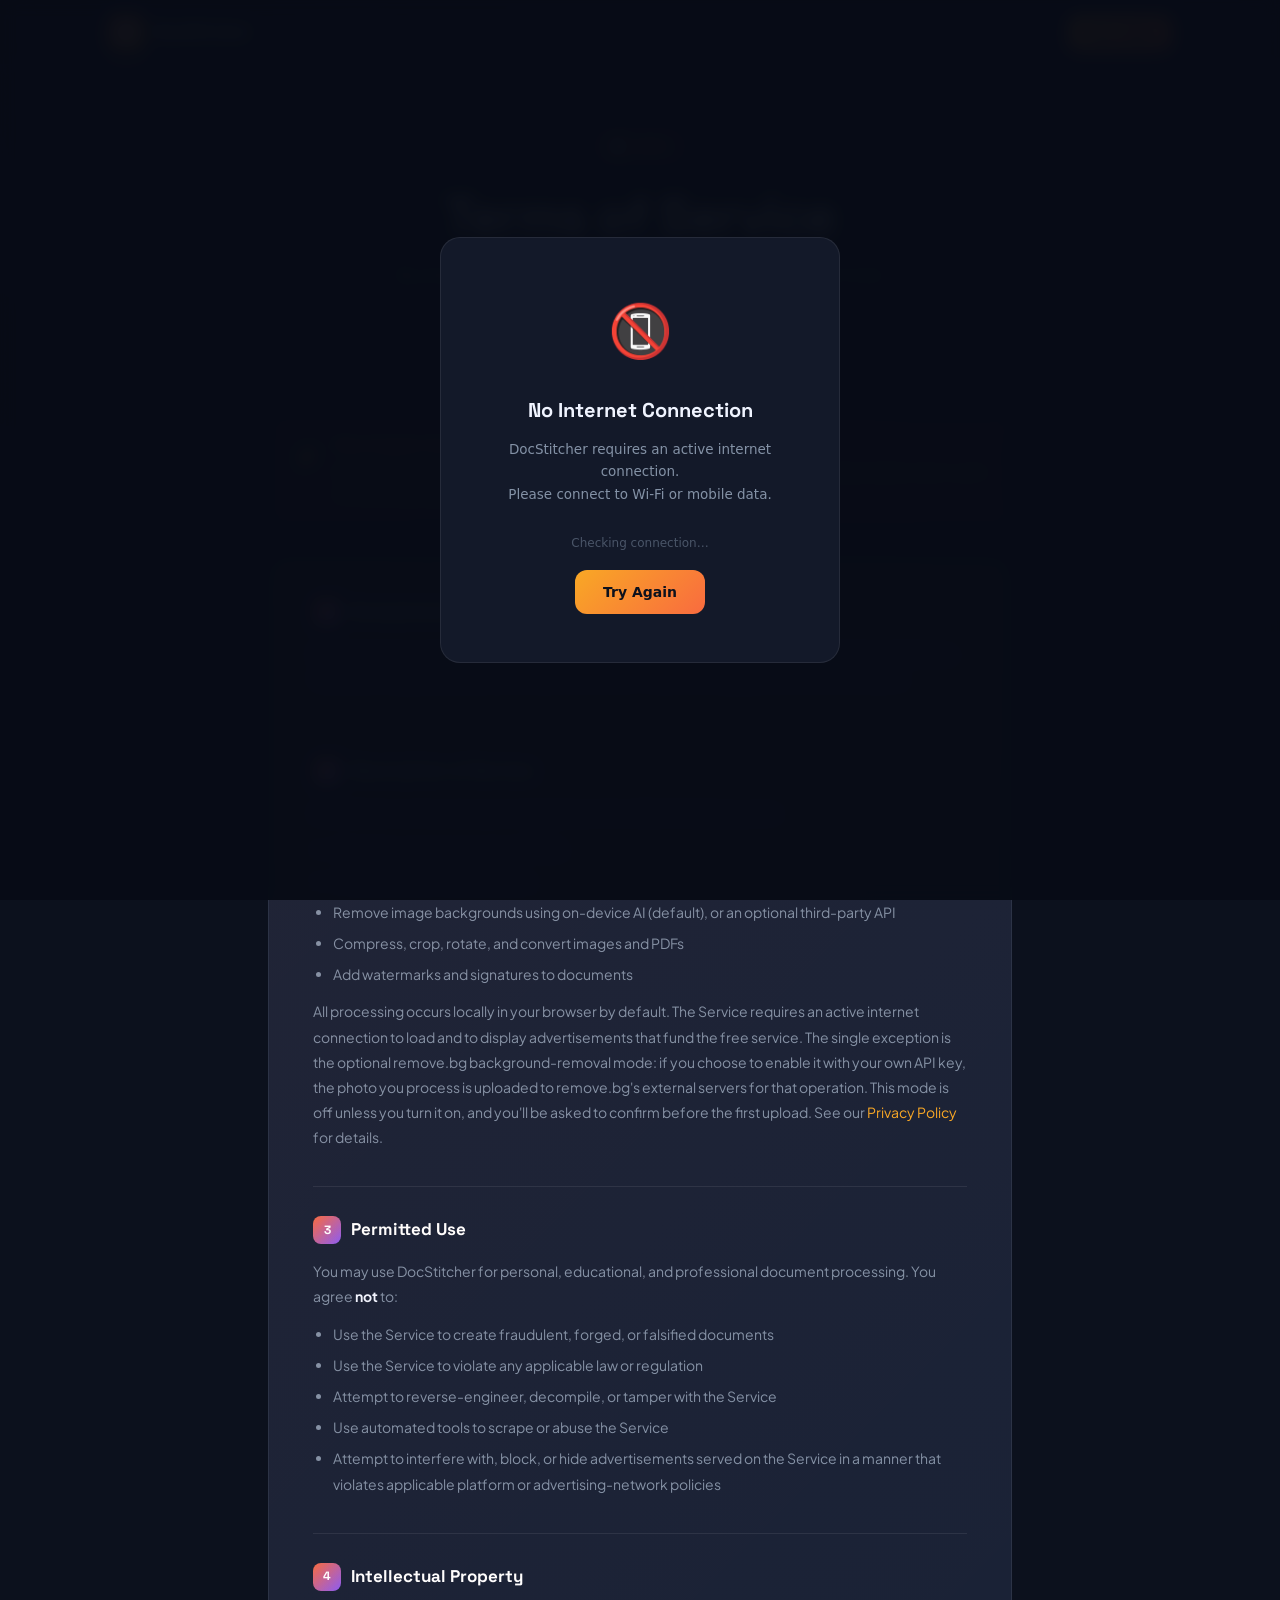
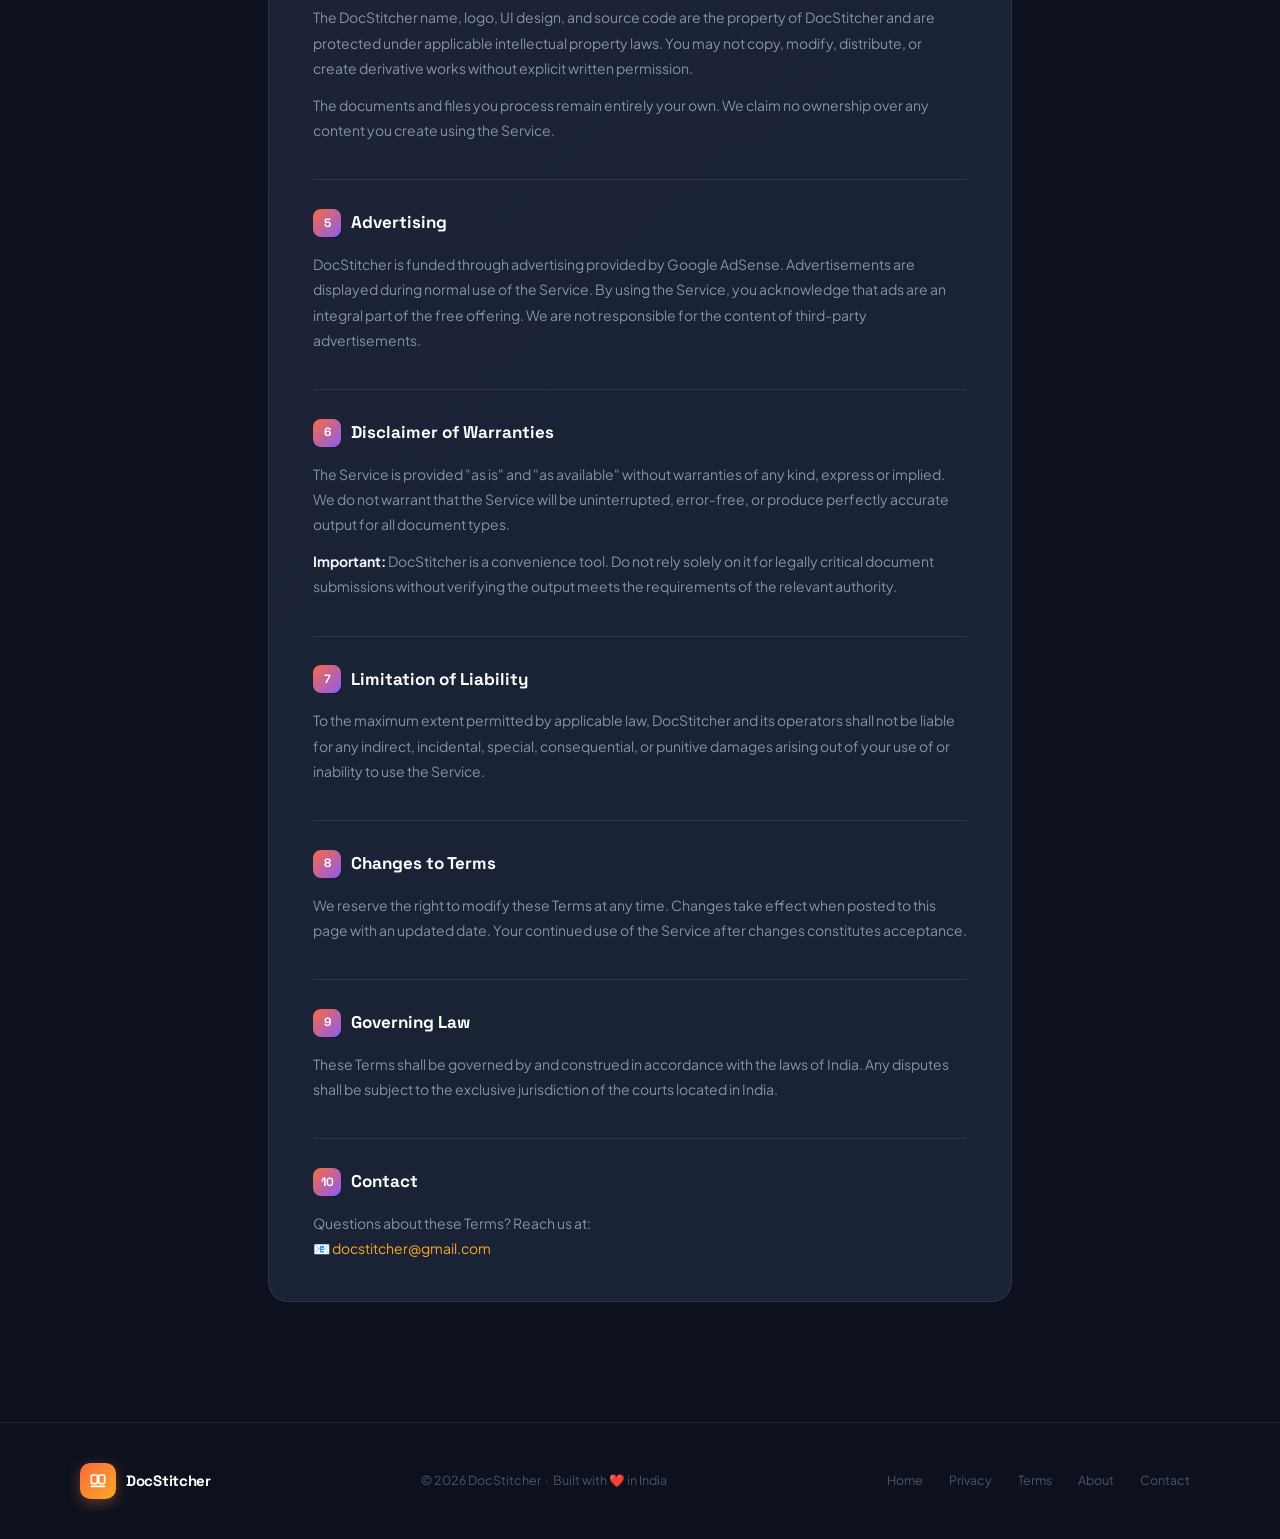
<file: terms.html>
<!DOCTYPE html>
<html lang="en">
<head>
  <meta charset="UTF-8" />
  <meta name="viewport" content="width=device-width, initial-scale=1.0" />
  <meta name="theme-color" content="#0c111d" />
  <meta name="description" content="DocStitcher Terms of Service — the rules for using our free document tools." />
  <title>Terms of Service — DocStitcher</title>
  <link rel="apple-touch-icon" href="icons/icon-192.png" />
  <link rel="manifest" href="manifest.webmanifest" />
  <link rel="preconnect" href="https://fonts.googleapis.com" />
  <link rel="preconnect" href="https://fonts.gstatic.com" crossorigin />
  <link href="https://fonts.googleapis.com/css2?family=Plus+Jakarta+Sans:ital,wght@0,300;0,400;0,500;0,600;0,700;0,800;1,300;1,400&family=Space+Grotesk:wght@400;500;600;700;800&display=swap" rel="stylesheet" />
  <style>
    :root {
      --lp-bg:#0c111d;--lp-surface:#131929;--lp-card:#1a2236;
      --lp-border:rgba(255,255,255,0.08);--lp-amber:#f9a825;--lp-coral:#f96b3f;
      --lp-teal:#22d3c5;--lp-purple:#8b5cf6;--lp-text:#f0f4ff;
      --lp-muted:#8492a6;--lp-faint:#4a5568;
      --ff-disp:"Space Grotesk",sans-serif;--ff-body:"Plus Jakarta Sans",sans-serif;
    }
    *,*::before,*::after{box-sizing:border-box;margin:0;padding:0}
    html{scroll-behavior:smooth}
    body{background:var(--lp-bg);color:var(--lp-text);font-family:var(--ff-body);font-size:15px;line-height:1.75;min-height:100vh}
    a{color:var(--lp-amber);text-decoration:none}
    a:hover{text-decoration:underline}
    .lp-aurora{position:fixed;inset:0;z-index:0;pointer-events:none;overflow:hidden}
    .lp-aurora-blob{position:absolute;border-radius:50%;filter:blur(80px)}
    .lp-aurora-blob:nth-child(1){width:600px;height:600px;top:-200px;left:-150px;background:radial-gradient(circle,rgba(249,168,37,0.08),transparent 70%)}
    .lp-aurora-blob:nth-child(2){width:500px;height:500px;top:10%;right:-150px;background:radial-gradient(circle,rgba(34,211,197,0.07),transparent 70%)}
    .lp-aurora-blob:nth-child(3){width:700px;height:700px;bottom:-200px;left:30%;background:radial-gradient(circle,rgba(139,92,246,0.07),transparent 70%)}
    .lp-noise{position:fixed;inset:0;z-index:0;pointer-events:none;opacity:0.02;background-image:url("data:image/svg+xml,%3Csvg viewBox='0 0 200 200' xmlns='http://www.w3.org/2000/svg'%3E%3Cfilter id='n'%3E%3CfeTurbulence type='fractalNoise' baseFrequency='0.9' numOctaves='4'/%3E%3C/filter%3E%3Crect width='100%25' height='100%25' filter='url(%23n)'/%3E%3C/svg%3E");background-size:200px}
    .lp-nav{position:sticky;top:0;z-index:100;background:rgba(12,17,29,0.75);backdrop-filter:blur(20px) saturate(180%);border-bottom:1px solid var(--lp-border)}
    .lp-nav-inner{max-width:1120px;margin:0 auto;padding:0 28px;height:64px;display:flex;align-items:center;justify-content:space-between;gap:20px}
    .lp-logo{display:flex;align-items:center;gap:10px;text-decoration:none}
    .lp-logo-mark{width:36px;height:36px;border-radius:10px;flex-shrink:0;background:linear-gradient(135deg,#f96b3f,#f9a825);display:flex;align-items:center;justify-content:center;box-shadow:0 4px 14px rgba(249,107,63,0.4)}
    .lp-logo-text{font-family:var(--ff-disp);font-size:17px;font-weight:800;color:#fff;letter-spacing:-0.02em}
    .lp-nav-cta{font-family:var(--ff-disp);font-size:13.5px;font-weight:700;color:#0c111d;background:linear-gradient(135deg,#f9a825,#f96b3f);padding:9px 20px;border-radius:10px;border:none;cursor:pointer;transition:transform .18s,box-shadow .18s;box-shadow:0 4px 14px rgba(249,107,63,0.35);white-space:nowrap}
    .lp-nav-cta:hover{transform:translateY(-1px);box-shadow:0 8px 22px rgba(249,107,63,0.5)}
    .page-wrap{position:relative;z-index:1;max-width:800px;margin:0 auto;padding:64px 28px 96px}
    .doc-hero{text-align:center;margin-bottom:64px}
    .doc-eyebrow{display:inline-flex;align-items:center;gap:8px;background:rgba(249,107,63,0.1);border:1px solid rgba(249,107,63,0.25);border-radius:99px;padding:6px 16px;margin-bottom:24px;font-family:var(--ff-disp);font-size:12px;font-weight:700;color:var(--lp-coral);letter-spacing:0.06em;text-transform:uppercase}
    .doc-h1{font-family:var(--ff-disp);font-size:clamp(32px,5vw,52px);font-weight:800;letter-spacing:-0.03em;color:#fff;line-height:1.1;margin-bottom:16px}
    .doc-hero-sub{font-size:15px;color:var(--lp-muted);max-width:520px;margin:0 auto}
    .doc-updated{margin-top:14px;font-size:12px;color:var(--lp-faint)}
    .doc-card{background:var(--lp-card);border:1px solid var(--lp-border);border-radius:20px;padding:40px 44px;margin-bottom:24px;position:relative;overflow:hidden}
    .doc-card::before{content:'';position:absolute;inset:0;background:linear-gradient(135deg,rgba(249,107,63,0.03),transparent 60%);pointer-events:none}
    .doc-section{margin-bottom:36px}
    .doc-section:last-child{margin-bottom:0}
    .doc-section-num{display:inline-flex;align-items:center;justify-content:center;width:28px;height:28px;border-radius:8px;background:linear-gradient(135deg,#f96b3f,#8b5cf6);font-family:var(--ff-disp);font-size:12px;font-weight:800;color:#fff;margin-right:10px;flex-shrink:0;vertical-align:middle}
    .doc-section-title{font-family:var(--ff-disp);font-size:17px;font-weight:800;color:#fff;margin-bottom:14px;display:flex;align-items:center}
    .doc-section-body{font-size:14px;color:var(--lp-muted);line-height:1.8}
    .doc-section-body p{margin-bottom:12px}
    .doc-section-body p:last-child{margin-bottom:0}
    .doc-section-body ul{padding-left:20px;margin-bottom:12px}
    .doc-section-body ul li{margin-bottom:6px}
    .doc-section-body strong{color:var(--lp-text)}
    .doc-section-body a{color:var(--lp-amber)}
    .doc-callout{background:rgba(249,107,63,0.07);border:1px solid rgba(249,107,63,0.2);border-radius:14px;padding:20px 24px;margin-bottom:28px;display:flex;gap:14px;align-items:flex-start}
    .doc-callout-icon{font-size:22px;flex-shrink:0;margin-top:2px}
    .doc-callout-text{font-size:13.5px;color:var(--lp-muted);line-height:1.7}
    .doc-callout-text strong{color:var(--lp-coral);display:block;margin-bottom:4px;font-family:var(--ff-disp);font-size:14px}
    .doc-divider{height:1px;background:var(--lp-border);margin:28px 0}
    .lp-footer{position:relative;z-index:1;border-top:1px solid var(--lp-border);padding:40px 28px}
    .lp-footer-inner{max-width:1120px;margin:0 auto;display:flex;align-items:center;justify-content:space-between;flex-wrap:wrap;gap:20px}
    .lp-footer-copy{font-size:12.5px;color:var(--lp-faint)}
    .lp-footer-links{display:flex;align-items:center;gap:6px}
    .lp-footer-link{font-size:12.5px;color:var(--lp-faint);padding:4px 10px;border-radius:6px;transition:color .18s}
    .lp-footer-link:hover{color:var(--lp-muted)}
    @media(max-width:600px){.page-wrap{padding:40px 16px 72px}.doc-card{padding:28px 20px}.lp-footer-inner{flex-direction:column;text-align:center}}
  </style>
</head>
<body>

  <div class="lp-aurora">
    <div class="lp-aurora-blob"></div>
    <div class="lp-aurora-blob"></div>
    <div class="lp-aurora-blob"></div>
  </div>
  <div class="lp-noise"></div>

  <nav class="lp-nav">
    <div class="lp-nav-inner">
      <a href="index.html" class="lp-logo">
        <div class="lp-logo-mark">
          <svg width="18" height="18" viewBox="0 0 24 24" fill="none" stroke="#fff" stroke-width="2.4" stroke-linecap="round" stroke-linejoin="round">
            <rect x="2" y="3" width="9" height="13" rx="2"/><rect x="13" y="3" width="9" height="13" rx="2"/><path d="M2 20h20"/>
          </svg>
        </div>
        <span class="lp-logo-text">DocStitcher</span>
      </a>
      <button class="lp-nav-cta" onclick="window.location.href='app.html'">Open App</button>
    </div>
  </nav>

  <div class="page-wrap">

    <div class="doc-hero">
      <div class="doc-eyebrow">📋 Legal</div>
      <h1 class="doc-h1">Terms of Service</h1>
      <p class="doc-hero-sub">By using DocStitcher you agree to these terms. They're written to be readable — no legalese.</p>
      <p class="doc-updated">Last updated: June 28, 2026</p>
    </div>

    <div class="doc-callout">
      <div class="doc-callout-icon">⚡</div>
      <div class="doc-callout-text">
        <strong>Plain English first</strong>
        DocStitcher is a free tool. Use it to make PDFs, process photos, and handle your documents. Don't use it for anything illegal or harmful. That's the gist. The full details are below.
      </div>
    </div>

    <div class="doc-card">

      <div class="doc-section">
        <div class="doc-section-title"><span class="doc-section-num">1</span>Acceptance of Terms</div>
        <div class="doc-section-body">
          <p>By accessing or using DocStitcher ("the Service"), you agree to be bound by these Terms of Service. If you do not agree, please do not use the Service. These terms apply to all visitors and users.</p>
        </div>
      </div>

      <div class="doc-divider"></div>

      <div class="doc-section">
        <div class="doc-section-title"><span class="doc-section-num">2</span>Description of Service</div>
        <div class="doc-section-body">
          <p>DocStitcher is a free, browser-based document utility that allows you to:</p>
          <ul>
            <li>Stitch document scans into A4 PDFs</li>
            <li>Create passport and ID photos</li>
            <li>Remove image backgrounds using on-device AI (default), or an optional third-party API</li>
            <li>Compress, crop, rotate, and convert images and PDFs</li>
            <li>Add watermarks and signatures to documents</li>
          </ul>
          <p>All processing occurs locally in your browser by default. The Service requires an active internet connection to load and to display advertisements that fund the free service. The single exception is the optional remove.bg background-removal mode: if you choose to enable it with your own API key, the photo you process is uploaded to remove.bg's external servers for that operation. This mode is off unless you turn it on, and you'll be asked to confirm before the first upload. See our <a href="privacy.html">Privacy Policy</a> for details.</p>
        </div>
      </div>

      <div class="doc-divider"></div>

      <div class="doc-section">
        <div class="doc-section-title"><span class="doc-section-num">3</span>Permitted Use</div>
        <div class="doc-section-body">
          <p>You may use DocStitcher for personal, educational, and professional document processing. You agree <strong>not</strong> to:</p>
          <ul>
            <li>Use the Service to create fraudulent, forged, or falsified documents</li>
            <li>Use the Service to violate any applicable law or regulation</li>
            <li>Attempt to reverse-engineer, decompile, or tamper with the Service</li>
            <li>Use automated tools to scrape or abuse the Service</li>
            <li>Attempt to interfere with, block, or hide advertisements served on the Service in a manner that violates applicable platform or advertising-network policies</li>
          </ul>
        </div>
      </div>

      <div class="doc-divider"></div>

      <div class="doc-section">
        <div class="doc-section-title"><span class="doc-section-num">4</span>Intellectual Property</div>
        <div class="doc-section-body">
          <p>The DocStitcher name, logo, UI design, and source code are the property of DocStitcher and are protected under applicable intellectual property laws. You may not copy, modify, distribute, or create derivative works without explicit written permission.</p>
          <p>The documents and files you process remain entirely your own. We claim no ownership over any content you create using the Service.</p>
        </div>
      </div>

      <div class="doc-divider"></div>

      <div class="doc-section">
        <div class="doc-section-title"><span class="doc-section-num">5</span>Advertising</div>
        <div class="doc-section-body">
          <p>DocStitcher is funded through advertising provided by Google AdSense. Advertisements are displayed during normal use of the Service. By using the Service, you acknowledge that ads are an integral part of the free offering. We are not responsible for the content of third-party advertisements.</p>
        </div>
      </div>

      <div class="doc-divider"></div>

      <div class="doc-section">
        <div class="doc-section-title"><span class="doc-section-num">6</span>Disclaimer of Warranties</div>
        <div class="doc-section-body">
          <p>The Service is provided "as is" and "as available" without warranties of any kind, express or implied. We do not warrant that the Service will be uninterrupted, error-free, or produce perfectly accurate output for all document types.</p>
          <p><strong>Important:</strong> DocStitcher is a convenience tool. Do not rely solely on it for legally critical document submissions without verifying the output meets the requirements of the relevant authority.</p>
        </div>
      </div>

      <div class="doc-divider"></div>

      <div class="doc-section">
        <div class="doc-section-title"><span class="doc-section-num">7</span>Limitation of Liability</div>
        <div class="doc-section-body">
          <p>To the maximum extent permitted by applicable law, DocStitcher and its operators shall not be liable for any indirect, incidental, special, consequential, or punitive damages arising out of your use of or inability to use the Service.</p>
        </div>
      </div>

      <div class="doc-divider"></div>

      <div class="doc-section">
        <div class="doc-section-title"><span class="doc-section-num">8</span>Changes to Terms</div>
        <div class="doc-section-body">
          <p>We reserve the right to modify these Terms at any time. Changes take effect when posted to this page with an updated date. Your continued use of the Service after changes constitutes acceptance.</p>
        </div>
      </div>

      <div class="doc-divider"></div>

      <div class="doc-section">
        <div class="doc-section-title"><span class="doc-section-num">9</span>Governing Law</div>
        <div class="doc-section-body">
          <p>These Terms shall be governed by and construed in accordance with the laws of India. Any disputes shall be subject to the exclusive jurisdiction of the courts located in India.</p>
        </div>
      </div>

      <div class="doc-divider"></div>

      <div class="doc-section">
        <div class="doc-section-title"><span class="doc-section-num">10</span>Contact</div>
        <div class="doc-section-body">
          <p>Questions about these Terms? Reach us at:<br>
          📧 <a href="mailto:docstitcher@gmail.com">docstitcher@gmail.com</a></p>
        </div>
      </div>

    </div>
  </div>

  <footer class="lp-footer">
    <div class="lp-footer-inner">
      <a href="index.html" class="lp-logo" style="text-decoration:none">
        <div class="lp-logo-mark">
          <svg width="16" height="16" viewBox="0 0 24 24" fill="none" stroke="#fff" stroke-width="2.4" stroke-linecap="round" stroke-linejoin="round">
            <rect x="2" y="3" width="9" height="13" rx="2"/><rect x="13" y="3" width="9" height="13" rx="2"/><path d="M2 20h20"/>
          </svg>
        </div>
        <span class="lp-logo-text" style="font-size:15px">DocStitcher</span>
      </a>
      <p class="lp-footer-copy">© 2026 DocStitcher &nbsp;·&nbsp; Built with ❤️ in India</p>
      <div class="lp-footer-links">
        <a href="index.html" class="lp-footer-link">Home</a>
        <a href="privacy.html" class="lp-footer-link">Privacy</a>
        <a href="terms.html" class="lp-footer-link">Terms</a>
        <a href="about.html" class="lp-footer-link">About</a>
        <a href="contact.html" class="lp-footer-link">Contact</a>
      </div>
    </div>
  </footer>

  <script src="assets/i18n.js"></script>
  <script src="assets/app.js?v=9.0"></script>
</body>
</html>
</file>
